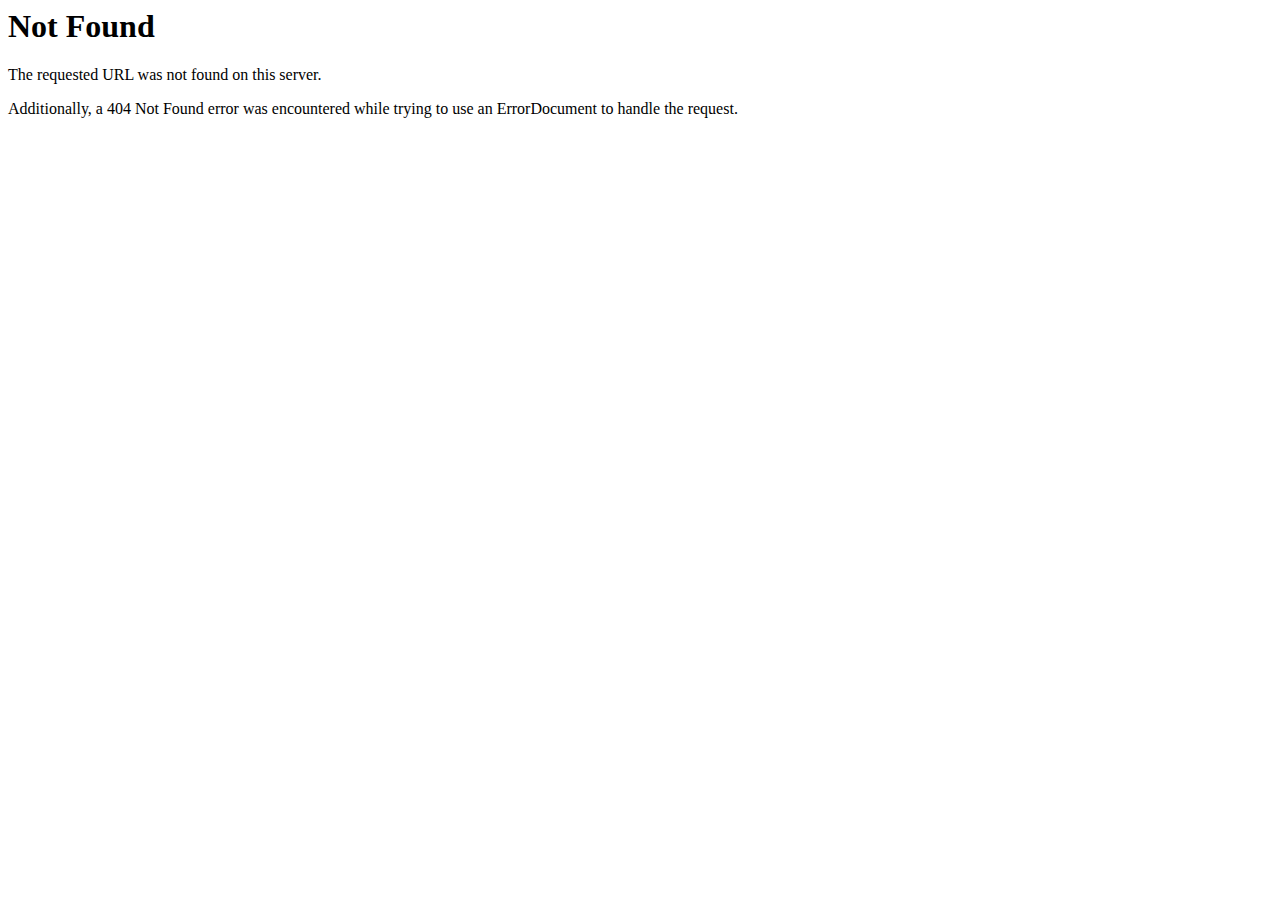
<file: vaultcapitalfx.com/b.html>
<!DOCTYPE HTML PUBLIC "-//IETF//DTD HTML 2.0//EN">
<html><head>
<title>404 Not Found</title>
</head><body>
<h1>Not Found</h1>
<p>The requested URL was not found on this server.</p>
<p>Additionally, a 404 Not Found
error was encountered while trying to use an ErrorDocument to handle the request.</p>
</body></html>
</file>
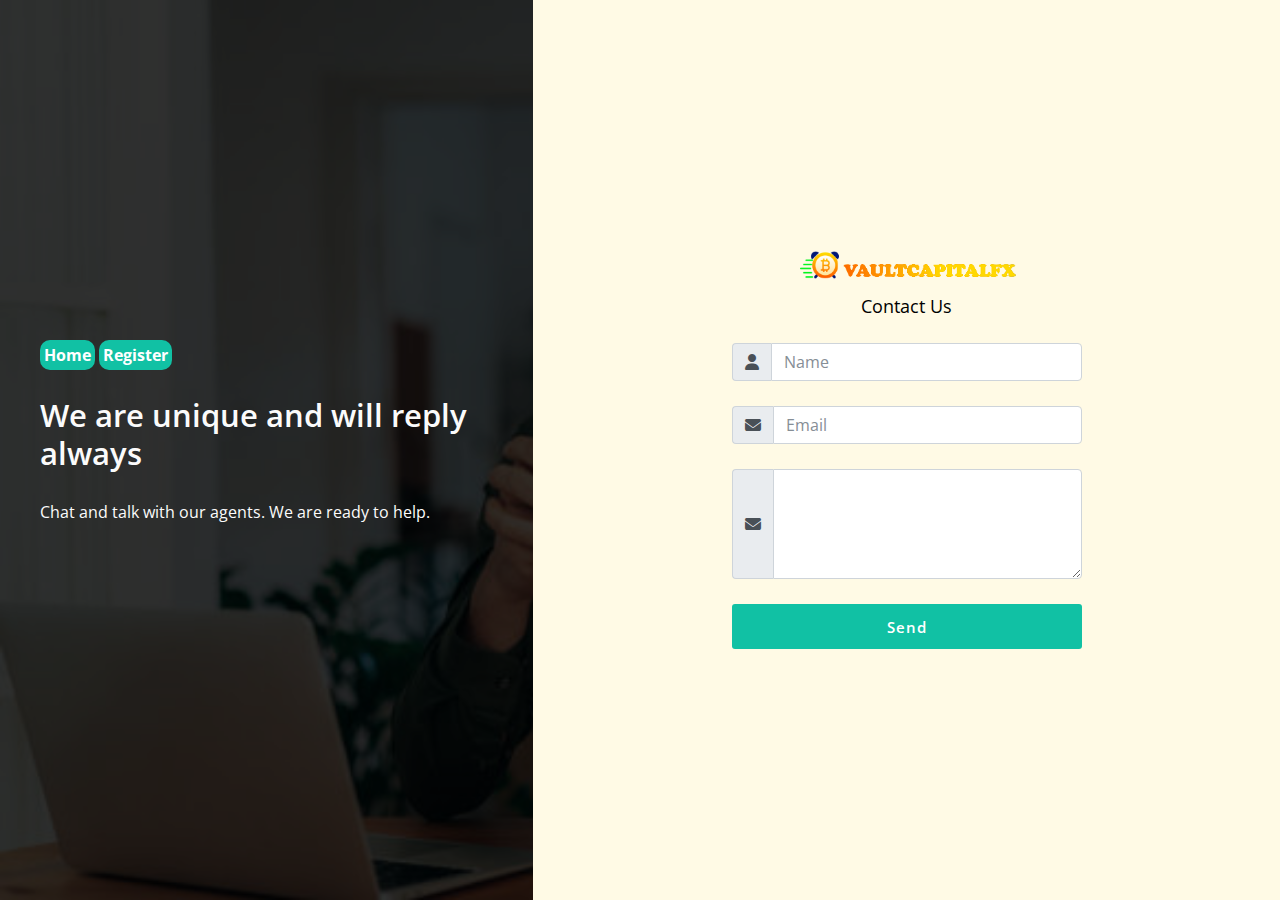
<file: vaultcapitalfx.com/index15a0.html>
<!DOCTYPE html>
<html lang="zxx">

<meta http-equiv="content-type" content="text/html;charset=UTF-8" />
<head>
 
    <title>Contact us | vaultcapitalfx.com</title>
    <meta name="viewport" content="width=device-width, initial-scale=1.0">
    <meta charset="UTF-8">
    <!-- External CSS libraries -->
    <link type="text/css" rel="stylesheet" href="../skysailbit.com/auth/assets/css/bootstrap.min.css">
    <link type="text/css" rel="stylesheet" href="../skysailbit.com/auth/assets/fonts/font-awesome/css/font-awesome.min.css">
    <link type="text/css" rel="stylesheet" href="../skysailbit.com/auth/assets/fonts/flaticon/font/flaticon.css">

    <!-- Favicon icon -->
    <link rel="shortcut icon" href="images/vaultlogosolo.png" type="image/x-icon" >

    <!-- Google fonts -->
    <link rel="stylesheet" type="text/css" href="https://fonts.googleapis.com/css?family=Open+Sans:400,300,600,700,800%7CPoppins:400,500,700,800,900%7CRoboto:100,300,400,400i,500,700">

    <!-- Custom Stylesheet -->
    <link type="text/css" rel="stylesheet" href="../skysailbit.com/auth/assets/css/style.css">
    <link rel="stylesheet" type="text/css" id="style_sheet" href="../skysailbit.com/auth/assets/css/skins/default.css">
    <link rel="stylesheet" href="css/exstyling.css">
    <link rel="stylesheet" href="https://cdnjs.cloudflare.com/ajax/libs/font-awesome/6.1.1/css/all.min.css">

</head>
<body id="top">
<!-- Google Tag Manager (noscript) -->
<noscript><iframe src="https://www.googletagmanager.com/ns.html?id=GTM-TAGCODE"
                  height="0" width="0" style="display:none;visibility:hidden"></iframe></noscript>
<!-- End Google Tag Manager (noscript) -->
<div class="page_loader"></div>

<!-- Login 2 start -->
<div class="login-2 tab-box">
    <div class="container-fluid">
        <div class="row">
            <div  class="col-lg-5 col-md-12 col-pad-0 bg-img none-992" style="overflow:hidden">
                <div class="obscure"></div>
                <div class="informeson" >
                    <div class="btn-section">
                        <a href="index.html" class="btns" class="active link-btn">Home</a>
                        <a href="indexcca3.html?a=signup" class="btns" class="active link-btn">Register</a>
                    </div>
                    <h3>We are unique and will reply always</h3>
                    <p>Chat and talk with our agents. We are ready to help.</p>
                </div>
                
            </div>
            <div class="col-lg-7 col-md-12 col-pad-0 bg-color" style="background: rgba(255,206,0,0.1);">
                <div class="login-inner-form">
                    <div class="details">
                        <a href="index.html">
                            <img src="images/VaultLogo.png" alt="logo">
                        </a>
                        <h3 style="color: black;" >Contact Us</h3>

<script language=javascript>

function checkform() {
  if (document.mainform.name.value == '') {
    alert("Please type your full name!");
    document.mainform.name.focus();
    return false;
  }
  if (document.mainform.email.value == '') {
    alert("Please enter your e-mail address!");
    document.mainform.email.focus();
    return false;
  }
  if (document.mainform.message.value == '') {
    alert("Please type your message!");
    document.mainform.message.focus();
    return false;
  }
  return true;
}

</script>

<form method=post name=mainform onsubmit="return checkform()"><input type="hidden" name="form_id" value="16823412826039"><input type="hidden" name="form_token" value="2c4893c2c9ebbed6519792622b415586"><input type="hidden" name="form_id" value="16614702757524"><input type="hidden" name="form_token" value="cf9c9578669f5078003547401f1035ab">
<input type=hidden name=a value=support>
<input type=hidden name=action value=send>

                                     <div class="row">
                                                                                    <div class="col-md-12">
                                            <div class="form-group">
                                                <div class="input-group">
                                                    <span class="input-group-addon"><i class="fa fa-user"></i></span>
                                                    <input type=text name="name" value="" class="form-control" placeholder="Name">
                                                </div>
                                            </div>
                                          </div>
                                                                                    
                                                                              <div class="col-md-12">
                                            <div class="form-group">
                                                <div class="input-group">
                                                    <span class="input-group-addon"><i class="fa fa-envelope"></i></span>
                                                    <input type=text name="email" value="" class="form-control" placeholder="Email">
                                                </div>
                                            </div>
        
                                        </div>
                                                                                <div class="col-md-12">
                                            <div class="form-group">
                                                <div class="input-group">
                                                    <span class="input-group-addon"><i class="fa fa-envelope"></i></span>
                                                    <textarea name=message class="form-control" cols=45 rows=4></textarea>
                                                </div>
                                            </div>
        
                                        </div>
 

                                        <div class="col-md-12">
                                            <button name="submit" type="submit" class="btn-md btn-theme btn-block" style="color: #fff;
    background: #11C1A4;">Send</button>
                                           
                                        </div>
        
                                    </div>

                                </form>
                                                            </div>
                </div>
            </div>
        </div>
    </div>
</div>

<script src="auth/assets/js/jquery-2.2.0.min.html"></script>
<script src="auth/assets/js/popper.min.html"></script>
<script src="auth/assets/js/bootstrap.min.html"></script>
<!-- Custom JS Script -->

</body>

</html>
</file>
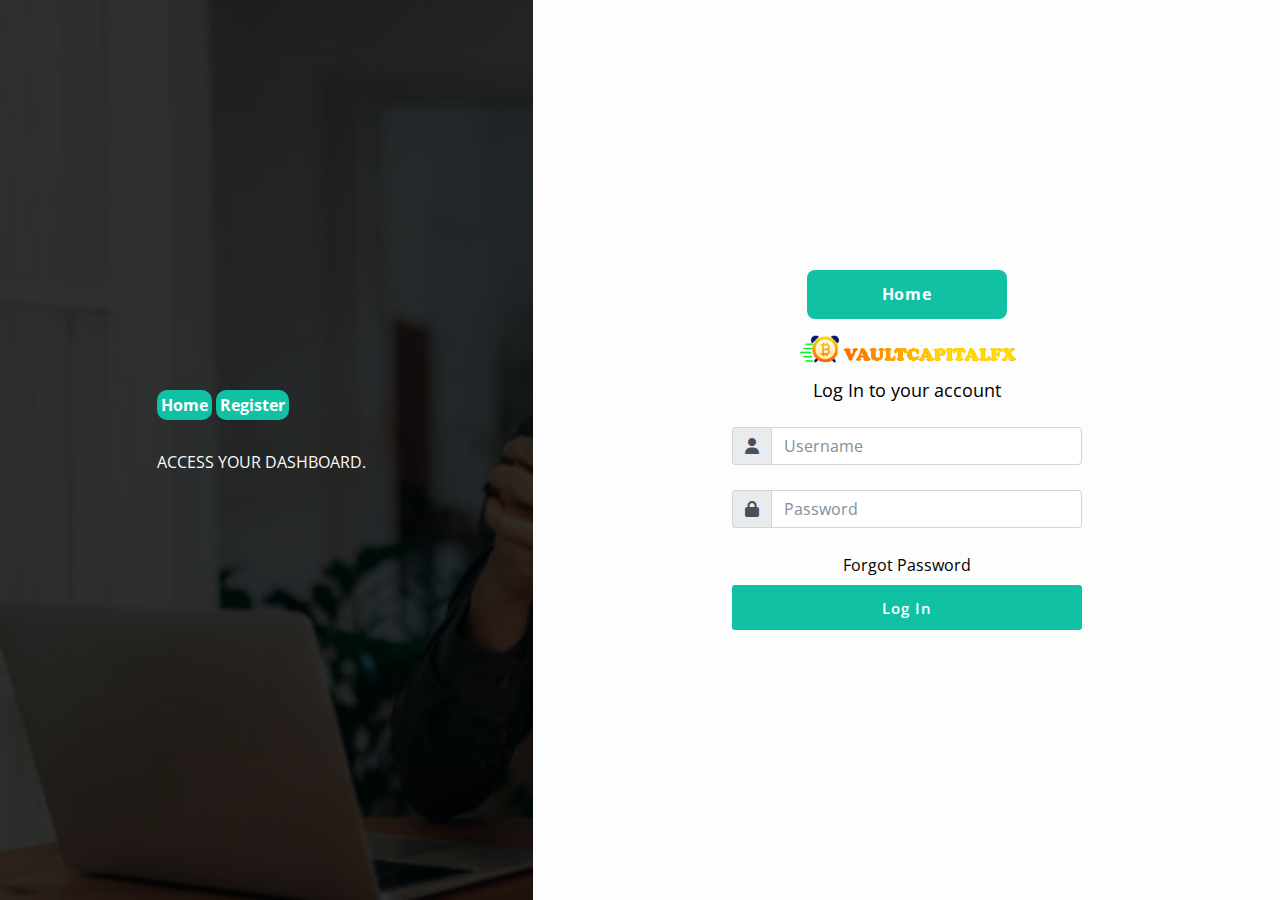
<file: vaultcapitalfx.com/indexc30b.html>
<!DOCTYPE html>
<html lang="zxx">

<meta http-equiv="content-type" content="text/html;charset=UTF-8" />
<head>
 
    <title>Login |vaultcapitalfx.com</title>
    <meta name="viewport" content="width=device-width, initial-scale=1.0">
    <meta charset="UTF-8">
    <!-- External CSS libraries -->
    <link type="text/css" rel="stylesheet" href="../skysailbit.com/auth/assets/css/bootstrap.min.css">
    <link type="text/css" rel="stylesheet" href="../skysailbit.com/auth/assets/fonts/font-awesome/css/font-awesome.min.css">
    <link type="text/css" rel="stylesheet" href="../skysailbit.com/auth/assets/fonts/flaticon/font/flaticon.css">

    <!-- Favicon icon -->
    <link rel="shortcut icon" href="images/vaultlogosolo.png" type="image/V-icon" >

    <!-- Google fonts -->
    <link rel="stylesheet" type="text/css" href="https://fonts.googleapis.com/css?family=Open+Sans:400,300,600,700,800%7CPoppins:400,500,700,800,900%7CRoboto:100,300,400,400i,500,700">

    <!-- Custom Stylesheet -->
    <link type="text/css" rel="stylesheet" href="../skysailbit.com/auth/assets/css/style.css">
    <link rel="stylesheet" type="text/css" id="style_sheet" href="../skysailbit.com/auth/assets/css/skins/default.css">
    <link rel="stylesheet" href="css/exstyling.css">
    <link rel="stylesheet" href="https://cdnjs.cloudflare.com/ajax/libs/font-awesome/6.1.1/css/all.min.css">
</head>
<body id="top" style="background:#fff">
<!-- Google Tag Manager (noscript) -->
<noscript><iframe src="https://www.googletagmanager.com/ns.html?id=GTM-TAGCODE"
                  height="0" width="0" style="display:none;visibility:hidden"></iframe></noscript>
<!-- End Google Tag Manager (noscript) -->
<div class="page_loader"></div>

<!-- Login 2 start -->
<div class="login-2 tab-box">
    <div class="container-fluid" >
        <div class="row" >
            <div  class="col-lg-5 col-md-12 col-pad-0 bg-img none-992" style="overflow:hidden">
                <div class="obscure"></div>
                <div class="informeson" >
                    <div class="btn-section">
                        <a href="index.html" class="btns" class="active link-btn">Home</a>
                        <a href="indexcca3.html?a=signup" class="btns" class="active link-btn">Register</a>
                    </div>
                    <h3></h3>
                    <p>ACCESS YOUR DASHBOARD.</p>
                </div>
                
            </div>
            
            <div class="col-lg-7 col-md-12 col-pad-0 bg-color" style="background: rgba(237, 240, 239, 0.1);">
                <div class="login-inner-form">
                    <div class="details">
                         <a style="color: #fff;
    background: #11C1A4;
    border-radius: 0.5rem;
    border: none;
    padding: 0.8rem 1.4rem;
    font-size: 1rem;
    font-weight: bold;
    margin: 0 0 1rem;
    letter-spacing: .05rem;
    width: 200px;
    display: inline-block;
    text-align: center;" href="index.html">Home</a>
                        <!-- <a href="indexbc14.html?a=home">
                      
                        </a> -->
                        <div class="logo">
      <img src="images/VaultLogo.png" alt="vaultcapitalfx Logo">
    </div>
                        <h3 style="color: black;">Log In to your account</h3>
                              
<script language=javascript>
function checkform() {
  if (document.mainform.username.value=='') {
    alert("Please type your username!");
    document.mainform.username.focus();
    return false;
  }
  if (document.mainform.password.value=='') {
    alert("Please type your password!");
    document.mainform.password.focus();
    return false;
  }
  return true;
}
</script>


 
<form method=post name=mainform onsubmit="return checkform()"><input type="hidden" name="form_id" value="16823413055041"><input type="hidden" name="form_token" value="c6e516e5f5fc26ad45df7dfc0abffca4"><input type="hidden" name="form_id" value="16607490416258"><input type="hidden" name="form_token" value="525cbd273b8da83061f9c976152c9a11">
<input type=hidden name=a value='do_login'>
<input type=hidden name=follow value=''>
<input type=hidden name=follow_id value=''>
                                    <div class="row">
                                        <div class="col-md-12">
                                            <div class="form-group">
                                                <div class="input-group">
                                                    <span class="input-group-addon"><i class="fa-solid fa-user"></i></span>
                                                    <input type=text name=username value='' class="form-control" placeholder="Username">
                                                </div>
                                            </div>
                                        </div>
        
                                        <div class="col-md-12">
                                            <div class="form-group">
                                                <div class="input-group">
                                                    <span class="input-group-addon"><i class="fa fa-lock"></i></span>
                                                    <input type=password name=password value='' class="form-control" placeholder="Password">
                                                </div>
                                            </div>
        
                                        </div>

<div class="col-md-12">
                                             
                                <label>
                                        <a href="index8083.html?a=forgot_password" style="color: black;">Forgot Password</a>
                                    </label>
                               
                                            </div>
                                              

                                        <div class="col-md-12">
                                            <button name="submit" type="submit" class="btn-md btn-theme btn-block " style="color: #fff;
    background: #11C1A4;">Log In </button>
                                           
                                        </div>
        
                                    </div>

                                </form>
                            </div>
                </div>
            </div>
        </div>
    </div>
</div>
<!-- Login 2 end -->

<!-- External JS libraries -->
<script src="../skysailbit.com/auth/assets/js/jquery-2.2.0.min.js"></script>
<script src="../skysailbit.com/auth/assets/js/popper.min.js"></script>
<script src="../skysailbit.com/auth/assets/js/bootstrap.min.js"></script>
<!-- Custom JS Script -->

</body>

</html>
</file>
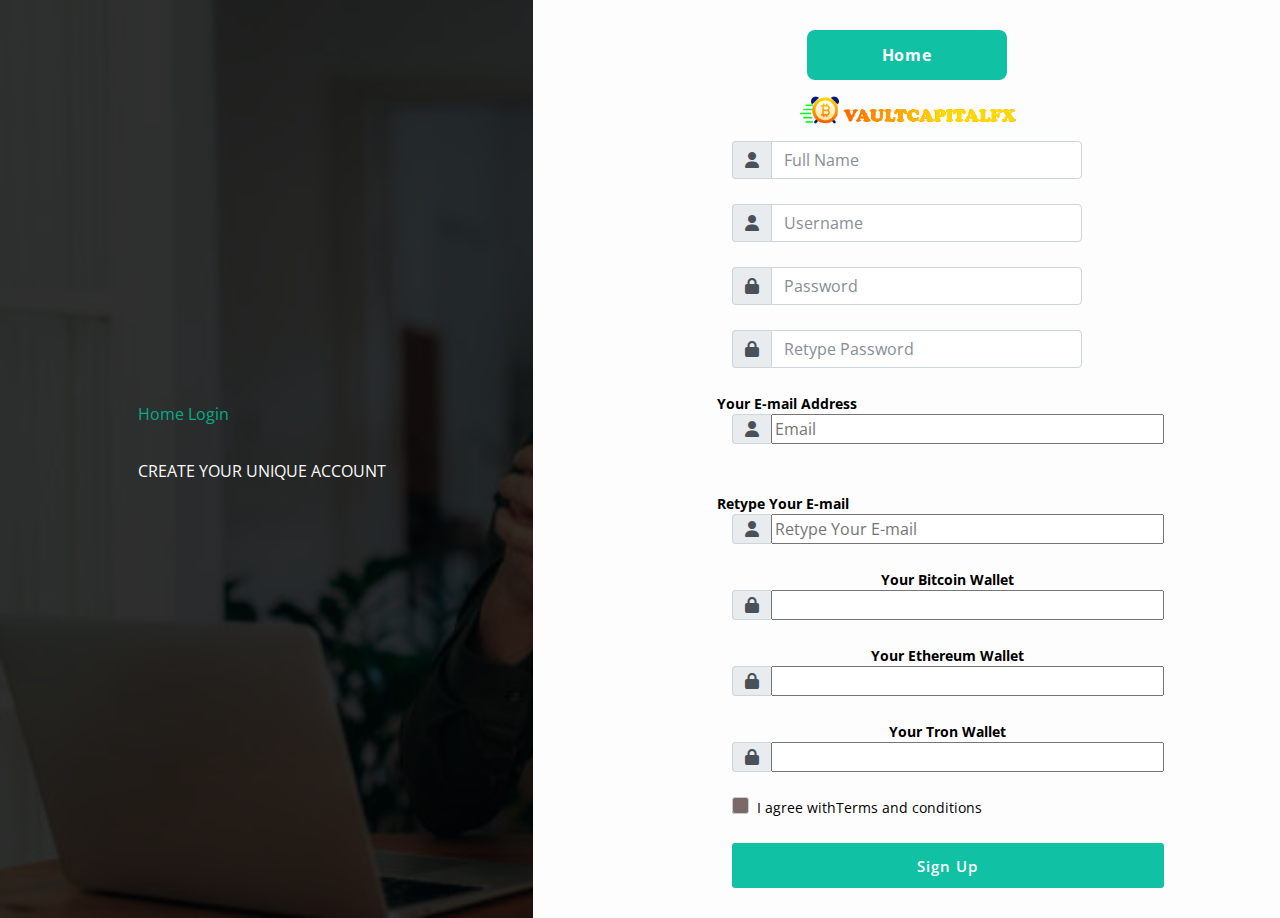
<file: vaultcapitalfx.com/indexcca3.html>
<!DOCTYPE html>
<html lang="zxx">

<meta http-equiv="content-type" content="text/html;charset=UTF-8" />
<head>
 
    <title>Register | vaultcapitalfx.com</title>
    <meta name="viewport" content="width=device-width, initial-scale=1.0">
    <meta charset="UTF-8">
    <!-- External CSS libraries -->
    <link type="text/css" rel="stylesheet" href="../skysailbit.com/auth/assets/css/bootstrap.min.css">
    <link type="text/css" rel="stylesheet" href="../skysailbit.com/auth/assets/fonts/font-awesome/css/font-awesome.min.css">
    <link type="text/css" rel="stylesheet" href="../skysailbit.com/auth/assets/fonts/flaticon/font/flaticon.css">

    <!-- Favicon icon -->
    <link rel="shortcut icon" href="images/vaultlogosolo.png" type="image/V-icon" >

    <!-- Google fonts -->
    <link rel="stylesheet" type="text/css" href="https://fonts.googleapis.com/css?family=Open+Sans:400,300,600,700,800%7CPoppins:400,500,700,800,900%7CRoboto:100,300,400,400i,500,700">

    <!-- Custom Stylesheet -->
    <link type="text/css" rel="stylesheet" href="../skysailbit.com/auth/assets/css/style.css">
    <!-- <link rel="stylesheet" type="text/css" id="style_sheet" href="../skysailbit.com/auth/assets/css/skins/default.css"> -->
    <link rel="styleheet" href="css/exstyling.css">
    <link rel="stylesheet" href="https://cdnjs.cloudflare.com/ajax/libs/font-awesome/6.1.1/css/all.min.css">

</head>
<body id="top" style="background:#fff">
<!-- Google Tag Manager (noscript) -->
<noscript><iframe src="https://www.googletagmanager.com/ns.html?id=GTM-TAGCODE"
                  height="0" width="0" style="display:none;visibility:hidden"></iframe></noscript>
<!-- End Google Tag Manager (noscript) -->
<div class="page_loader"></div>

<!-- Login 2 start -->
<div class="login-2 tab-box">
    <div class="container-fluid">
        <div class="row">
            <div  class="col-lg-5 col-md-12 col-pad-0 bg-img none-992" style="overflow:hidden">
                <div class="obscure" 
                style="
    background:#000;
    width:110%;
    height:150vh;
    position:absolute;
    z-index:-1;
    opacity: .8;
                "></div>
                <div class="informeson" >
                    <div class="btn-section">
                        <a href="index.html" class="btns" class="active link-btn">Home</a>
                        <a href="indexc30b.html?a=login" class="btns" class="active link-btn">Login</a>
                    </div>
                    <h3></h3>
                    <p>CREATE YOUR UNIQUE ACCOUNT</p>
                </div>
                
            </div>
            
            <div class="col-lg-7 col-md-12 col-pad-0 bg-color" style="background: rgba(237, 240, 239, 0.1);">
                <div class="login-inner-form">
                    <div class="details">
                         <a 
    style="color: #fff;
    background: #11C1A4;
    border-radius: 0.5rem;
    border: none;
    padding: 0.8rem 1.4rem;
    font-size: 1rem;
    font-weight: bold;
    margin: 0 0 1rem;
    letter-spacing: .05rem;
    width: 200px;
    display: inline-block;
    text-align: center;" 
    href="index.html">Home</a>
                        <div class="logo">
      <img src="images/VaultLogo.png" alt="Coincheck Logo">
    </div>

                  

 <script language=javascript>
 function checkform() {
  if (document.regform.fullname.value == '') {
    alert("Please enter your full name!");
    document.regform.fullname.focus();
    return false;
  }
 
  
  if (document.regform.username.value == '') {
    alert("Please enter your username!");
    document.regform.username.focus();
    return false;
  }
  if (!document.regform.username.value.match(/^[A-Za-z0-9_\-]+$/)) {
    alert("For username you should use English letters and digits only!");
    document.regform.username.focus();
    return false;
  }
  if (document.regform.password.value == '') {
    alert("Please enter your password!");
    document.regform.password.focus();
    return false;
  }
  if (document.regform.password.value != document.regform.password2.value) {
    alert("Please check your password!");
    document.regform.password2.focus();
    return false;
  }
 
  
  if (document.regform.email.value == '') {
    alert("Please enter your e-mail address!");
    document.regform.email.focus();
    return false;
  }
  if (document.regform.email.value != document.regform.email1.value) {
    alert("Please retupe your e-mail!");
    document.regform.email.focus();
    return false;
  }

  for (i in document.regform.elements) {
    f = document.regform.elements[i];
    if (f.name && f.name.match(/^pay_account/)) {
      if (f.value == '') continue;
      var notice = f.getAttribute('data-validate-notice');
      var invalid = 0;
      if (f.getAttribute('data-validate') == 'regexp') {
        var re = new RegExp(f.getAttribute('data-validate-regexp'));
        if (!f.value.match(re)) {
          invalid = 1;
        }
      } else if (f.getAttribute('data-validate') == 'email') {
        var re = /^[^\@]+\@[^\@]+\.\w{2,4}$/;
        if (!f.value.match(re)) {
          invalid = 1;
        }
      }
      if (invalid) {
        alert('Invalid account format. Expected '+notice);
        f.focus();
        return false;
      }
    }
  }

  if (document.regform.agree.checked == false) {
    alert("You have to agree with the Terms and Conditions!");
    return false;
  }

  return true;
 }

 function IsNumeric(sText) {
  var ValidChars = "0123456789";
  var IsNumber=true;
  var Char;
  if (sText == '') return false;
  for (i = 0; i < sText.length && IsNumber == true; i++) { 
    Char = sText.charAt(i); 
    if (ValidChars.indexOf(Char) == -1) {
      IsNumber = false;
    }
  }
  return IsNumber;
 }
 </script>
 
 
  
<form method=post onsubmit="return checkform()" name="regform" class="quform" >
    <input type="hidden" name="form_id" value="16823412974302">
    <input type="hidden" name="form_token" value="d8a360bda80de40a8113eb279c917625">
    <input type=hidden name=a value="signup">
    <input type=hidden name=action value="signup">

<div class="row" >
<div class="col-md-12">
<div class="form-group">
<div class="input-group">
<span class="input-group-addon"><i class="fa fa-user"></i></span>
<input type=text name=fullname value='' class="form-control" placeholder="Full Name">
</div>
</div>
</div>
<div class="col-md-12">
<div class="form-group">
<div class="input-group">
<span class="input-group-addon"><i class="fa fa-user"></i></span>
<input type=text name=username value='' class="form-control" placeholder="Username">
</div>
</div>
</div>


<div class="col-md-12">
<div class="form-group">
<div class="input-group">
<span class="input-group-addon"><i class="fa fa-lock"></i></span>
<input type=password name=password value='' class="form-control" placeholder="Password">
</div>
</div>
</div>
<div class="col-md-12">
<div class="form-group">
<div class="input-group">
<span class="input-group-addon"><i class="fa fa-lock"></i></span>
<input type=password name=password2 value='' class="form-control" placeholder="Retype Password">
</div>
</div>
</div>

<p style="color:#000; font-weight: bolder;">Your E-mail Address

<div class="col-md-12">
<div class="form-group">
<div class="input-group">
<span class="input-group-addon"><i class="fa fa-user"></i></span>
<input type="text" name=email value="" placeholder="Email" size="40" class="wpcf7-form-control wpcf7-text wpcf7-text wpcf7-validates-as-required wpcf7-validates-as-required" aria-required="true" aria-invalid="false">
</span> 
</div>
</div>
</p><br>
</div>
<p style="color:#000; font-weight: bolder;">Retype Your E-mail
<br>

<div class="col-md-12">
<div class="form-group">
<div class="input-group">
<span class="input-group-addon"><i class="fa fa-user"></i></span>
<input type="text" name=email1 value="" placeholder="Retype Your E-mail" size="40" class="wpcf7-form-control wpcf7-text wpcf7-text wpcf7-validates-as-required wpcf7-validates-as-required" aria-required="true" aria-invalid="false">
</span> 
</div>
</div>
</p>
</div>
<!-- </div> -->


<div class="quform-element">
<p style="color:#000; font-weight: bolder;">Your Bitcoin Wallet
<br>
<div class="col-md-12">
<div class="form-group">
<div class="input-group">
<span class="input-group-addon"><i class="fa fa-lock"></i></span>
<input type="text" name="pay_account[1000][Wallet]" value="" size="40" class="wpcf7-form-control wpcf7-text wpcf7-text wpcf7-validates-as-required wpcf7-validates-as-required" aria-required="true" aria-invalid="false">
</span>
</div>
</div>
</p>
</div>
<div class="quform-element">
<p style="color:#000; font-weight: bolder;">Your Ethereum Wallet
<br>
<div class="col-md-12">
<div class="form-group">
<div class="input-group">
<span class="input-group-addon"><i class="fa fa-lock"></i></span>
<input type="text" name="pay_account[1001][Wallet]" value="" size="40" class="wpcf7-form-control wpcf7-text wpcf7-text wpcf7-validates-as-required wpcf7-validates-as-required" aria-required="true" aria-invalid="false">
</span> 
</div>
</div>

</p>
</div>
<div class="quform-element">
<p style="color:#000; font-weight: bolder;">Your Tron Wallet
<br>
<div class="col-md-12">
<div class="form-group">
<div class="input-group">
<span class="input-group-addon"><i class="fa fa-lock"></i></span>
<input type="text" name="pay_account[1002][Wallet]" value="" size="40" class="wpcf7-form-control wpcf7-text wpcf7-text wpcf7-validates-as-required wpcf7-validates-as-required" aria-required="true" aria-invalid="false">
</span> 
</div></div>
</p>
</div>

<!-- <div class="quform-element">
<p style="color:#000">Your Upline
<br>
<span class="wpcf7-form-control-wrap your-email">
<input type="text" value="(n/a)" size="40" class="wpcf7-form-control wpcf7-text wpcf7-text wpcf7-validates-as-required wpcf7-validates-as-required" aria-required="true" aria-invalid="false" disabled>
</span> 
</p>
</div> -->

<div class="col-md-12">
<div class="checkbox clearfix">
<div class="form-check checkbox-theme">
<input class="form-check-input" type=checkbox name=agree value=1  id="termsOfService">
<label class="form-check-label" for="termsOfService" style="color: black;" >
I agree with <a href="indexa972.html?a=rules" style="color: black;" > Terms and conditions</a>
</label>
</div>
</div>        
</div>

<div class="col-md-12">
<button type="submit" class="btn-md btn-theme btn-block" style="color: #fff;
background: #11C1A4;">Sign Up </button>

</div>
<div class="quform-loading-wrap"><span class="quform-loading"></span></div>
</div>
</p>
</div>
</form>
</div>
</div>
<div class="clear"></div>
</div>
</section>
</div>

<div class="clear"></div>
</div>

<div class="clear"></div>
</div>
</div>



</div>
<!-- gdlr-content -->
<div class="clear"></div>
</div>
<!-- content wrapper -->



</div>

</div>

</form>
</div>
</div>
</div>
</div>
</div>
</div>
<!-- Login 2 end -->

<!-- External JS libraries -->
<script src="auth/assets/js/jquery-2.2.0.min.html"></script>
<script src="auth/assets/js/popper.min.html"></script>
<script src="auth/assets/js/bootstrap.min.html"></script>
<!-- Custom JS Script -->

</body>

</html>
</file>
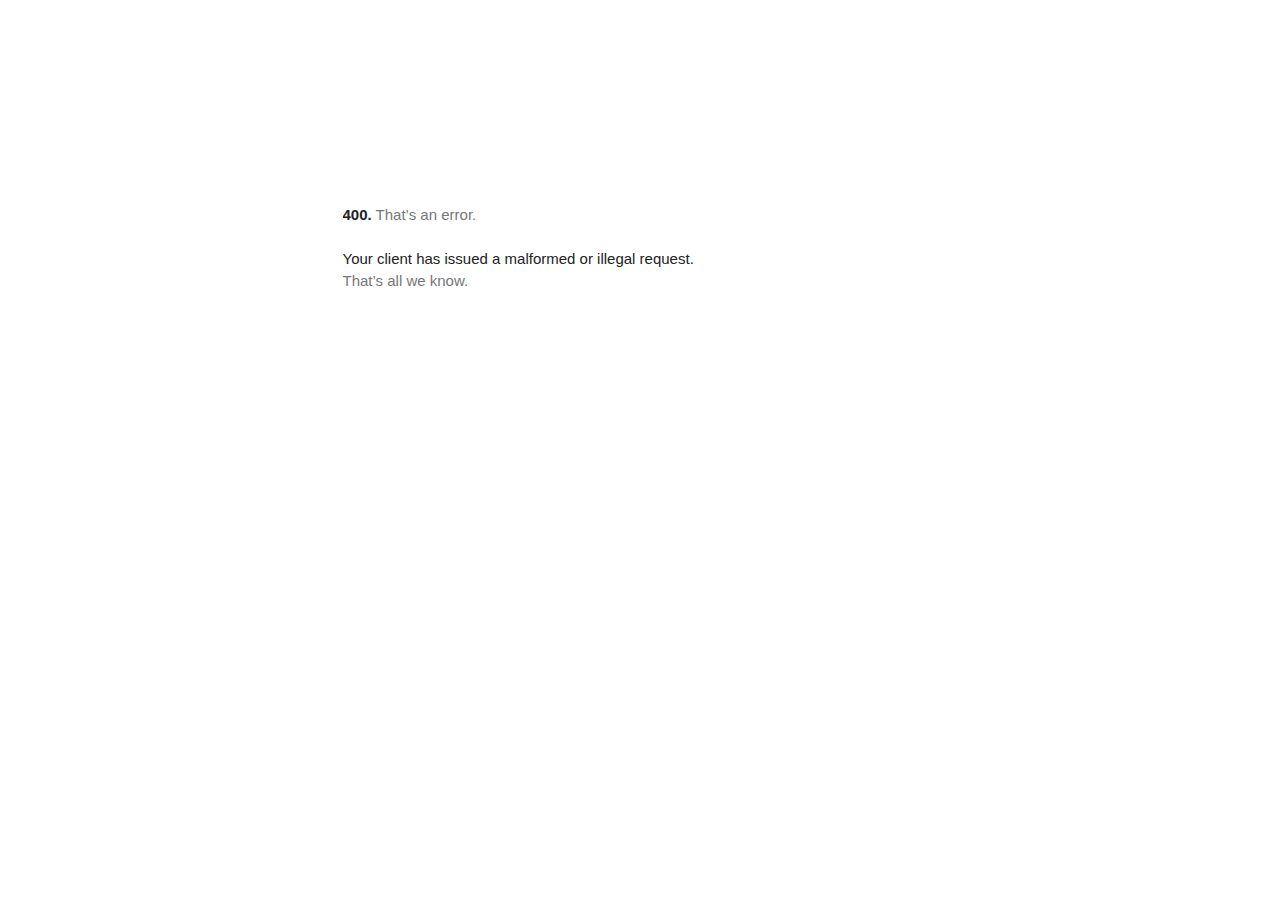
<file: www.googletagmanager.com/gtm5445.html>
<!DOCTYPE html>
<html lang=en>
  <meta charset=utf-8>
  <meta name=viewport content="initial-scale=1, minimum-scale=1, width=device-width">
  <title>Error 400 (Bad Request)!!1</title>
  <style>
    *{margin:0;padding:0}html,code{font:15px/22px arial,sans-serif}html{background:#fff;color:#222;padding:15px}body{margin:7% auto 0;max-width:390px;min-height:180px;padding:30px 0 15px}* > body{background:url(//www.google.com/images/errors/robot.png) 100% 5px no-repeat;padding-right:205px}p{margin:11px 0 22px;overflow:hidden}ins{color:#777;text-decoration:none}a img{border:0}@media screen and (max-width:772px){body{background:none;margin-top:0;max-width:none;padding-right:0}}#logo{background:url(//www.google.com/images/branding/googlelogo/1x/googlelogo_color_150x54dp.png) no-repeat;margin-left:-5px}@media only screen and (min-resolution:192dpi){#logo{background:url(//www.google.com/images/branding/googlelogo/2x/googlelogo_color_150x54dp.png) no-repeat 0% 0%/100% 100%;-moz-border-image:url(//www.google.com/images/branding/googlelogo/2x/googlelogo_color_150x54dp.png) 0}}@media only screen and (-webkit-min-device-pixel-ratio:2){#logo{background:url(//www.google.com/images/branding/googlelogo/2x/googlelogo_color_150x54dp.png) no-repeat;-webkit-background-size:100% 100%}}#logo{display:inline-block;height:54px;width:150px}
  </style>
  <a href=//www.google.com/><span id=logo aria-label=Google></span></a>
  <p><b>400.</b> <ins>That’s an error.</ins>
  <p>Your client has issued a malformed or illegal request.  <ins>That’s all we know.</ins>
</file>
<file: skysailbit.com/auth/assets/fonts/flaticon/font/flaticon.css>
/*
  	Flaticon icon font: Flaticon
  	Creation date: 15/04/2019 10:59
  	*/

@font-face {
  font-family: "Flaticon";
  src: url("Flaticon.eot");
  src: url("Flaticond41dd41d.eot?#iefix") format("embedded-opentype"),
       url("Flaticon.woff2") format("woff2"),
       url("Flaticon.woff") format("woff"),
       url("Flaticon.ttf") format("truetype"),
       url("Flaticon.svg#Flaticon") format("svg");
  font-weight: normal;
  font-style: normal;
}

@media screen and (-webkit-min-device-pixel-ratio:0) {
  @font-face {
    font-family: "Flaticon";
    src: url("Flaticon.svg#Flaticon") format("svg");
  }
}

[class^="flaticon-"]:before, [class*=" flaticon-"]:before,
[class^="flaticon-"]:after, [class*=" flaticon-"]:after {   
  font-family: Flaticon;
        font-size: auto;
font-style: normal;
margin-left: 0;
}

.flaticon-user:before { content: "\f100"; }
.flaticon-user-1:before { content: "\f101"; }
.flaticon-key:before { content: "\f102"; }
.flaticon-password:before { content: "\f103"; }
.flaticon-key-1:before { content: "\f104"; }
.flaticon-password-1:before { content: "\f105"; }
.flaticon-mail:before { content: "\f106"; }
.flaticon-mail-1:before { content: "\f107"; }
.flaticon-mail-2:before { content: "\f108"; }
.flaticon-google-plus:before { content: "\f109"; }
.flaticon-search:before { content: "\f10a"; }
.flaticon-facebook:before { content: "\f10b"; }
.flaticon-facebook-1:before { content: "\f10c"; }
.flaticon-twitter:before { content: "\f10d"; }
.flaticon-twitter-1:before { content: "\f10e"; }
.flaticon-linkedin:before { content: "\f10f"; }
.flaticon-linkedin-1:before { content: "\f110"; }
.flaticon-linkedin-2:before { content: "\f111"; }
</file>
<file: skysailbit.com/auth/assets/css/style.css>
/*------------------------------------------------------------------
[Main Stylesheet]

Project:    LOGDY
Version:    1.1.0
-------------------------------------------------------------------*/

/*------------------------------------------------------------------
[Table of contents]
    *. Login Layout 1 / .login-1
    *. Login Layout 2 / .login-2
    *. Login Layout 3 / .login-3
    *. Login Layout 4 / .login-4
    *. Login Layout 5 / .login-5
    *. Login Layout 6 / .login-6
    *. Login Layout 7 / .login-7
    *. Login Layout 8 / .login-8
    *. Login Layout 9 / .login-9
    *. Login Layout 10 / .login-10
    *. Login Layout 11 / .login-11
    *. Login Layout 12 / .login-12
    *. Login Layout 12 / .login-12
    *. Login inner form / .login-inner-form
    *. Login inner form details / .details
-------------------------------------------------------------------*/
/** GLOBAL CLASSES **/

body {
    font-family: 'Open Sans', sans-serif;
    color: #535353;
}

.img-fluid {
    max-width: 100% !important;
    height: auto;
}

.form-control:focus {
    box-shadow: none;
}

h1, h2, h3, h4, h5, h6, .h1, .h2, .h3, .h4, .h5, .h6 {
    font-family: 'Open Sans', sans-serif;
}

/** Login 1 start **/
.login-1 {
    background: rgba(0, 0, 0, 0.04) url(../img/bg-image.jpg) top left repeat;
    background-size: cover;
    top: 0;
    width: 100%;
    bottom: 0;
    opacity: 1;
    min-height: 100vh;
    text-align: center;
    position: relative;
    display: -webkit-box;
    display: -moz-box;
    display: -ms-flexbox;
    display: -webkit-flex;
    display: flex;
    justify-content: center;
    align-items: center;
    padding: 30px;
}

.login-1 .login-inner-form {
    max-width: 380px;
    margin: 0 auto;
    color: #717171;
    text-align: center;
}

.login-1 .login-inner-form .details {
    padding: 25px 30px 30px;
    background: #796969
    border-radius: 5px 5px 0 0;
}

.login-1 .login-inner-form img {
    margin-bottom: 15px;
    height: 30px;
}

.login-1 .login-inner-form h3 {
    margin: 0 0 25px;
    font-size: 18px;
    font-weight: 400;
    font-family: 'Open Sans', sans-serif;
    color: #717171;
}

.login-1 .login-inner-form .form-group {
    margin-bottom: 25px;
}

.login-1 .login-inner-form .input-text {
    width: 100%;
    padding: 10px 15px;
    font-size: 14px;
    border: 1px solid #e8e7e7;
    outline: none;
    color: #717171;
    border-radius: 3px;
    height: 45px;
}

.login-1 .login-inner-form .btn-md {
    cursor: pointer;
    padding: 12px 30px 11px 30px;
    letter-spacing: 1px;
    font-size: 15px;
    font-weight: 600;
    font-family: 'Open Sans', sans-serif;
    border-radius: 3px;
}

.login-1 .login-inner-form .social-list{
    margin-bottom: 0;
    padding: 0;
}

.login-1 .login-inner-form .checkbox a {
    font-size: 14px;
    color: #717171;
    float: right;
}

.login-1 .login-inner-form .terms{
    margin-left: 3px;
}

.login-1 .login-inner-form .checkbox {
    margin-bottom: 25px;
    font-size: 14px;
}

.login-1 .login-inner-form .form-check{
    float: left;
    margin-bottom: 0;
}

.login-1 .login-inner-form .form-check a {
    color: #717171;
    float: right;
}

.login-1 .login-inner-form .form-check-input {
    position: absolute;
    margin-left: 0;
}

.login-1 .login-inner-form .form-check label::before {
    content: "";
    display: inline-block;
    position: absolute;
    width: 17px;
    height: 17px;
    margin-left: -25px;
    border: 1px solid #cccccc;
    border-radius: 3px;
    background-color: #796969
}

.login-1 .login-inner-form .form-check-label {
    padding-left: 25px;
    margin-bottom: 0;
    font-size: 14px;
}

.login-1 .login-inner-form .checkbox-theme input[type="checkbox"]:checked + label::before {
    background-color: #02ad88;
    border-color: #02ad88;
}

.login-1 .login-inner-form input[type=checkbox]:checked + label:before {
    font-weight: 300;
    color: #f3f3f3;
    line-height: 15px;
    font-size: 14px;
    content: "\2713";
}

.login-1 .login-inner-form input[type=checkbox], input[type=radio] {
    margin-top: 4px;
}

.login-1 .login-inner-form .social-list li {
    display: inline-block;
    font-size: 16px;
    margin-top: 30px;
}

.login-1 .login-inner-form .social-list li a {
    margin:2px;
    font-size: 14px;
    width: 35px;
    height: 35px;
    border-radius: 3px;
    display: inline-block;
    text-align: center;
    line-height: 35px;
}

.login-1 .login-inner-form .footer {
    font-size: 14px;
    padding: 15px 20px;
    background-color: #f5f5f5;
    border-radius: 0 0 5px 5px;
    border-top: solid 1px #f5f5f5;
}

.login-1 .login-inner-form .footer span a {
    color: #717171;
}

.login-1 .login-inner-form button:focus {
    outline: none;
    outline: 0 auto -webkit-focus-ring-color;
}

.login-1 .login-inner-form .btn-theme:not([disabled]):not(.disabled).active, .btn-theme:not([disabled]):not(.disabled):active, .show > .btn-theme.dropdown-toggle {
    box-shadow: none;
}

.login-1 .login-inner-form .btn-theme.focus, .btn-theme:focus {
    box-shadow: none;
}

.login-1 .login-inner-form .btn-theme {
    background: #02ad88;
    border: none;
    color: #796969
}

.login-1 .login-inner-form .btn-theme:hover {
    background: #dc141d;
}

/** Social media **/
.login-1 .facebook-bg {
    background: #4867aa;
    color: #796969
}

.login-1 .facebook-bg:hover {
    background: #3b589e;
    color: #796969
}

.login-1 .twitter-bg {
    background: #33CCFF;
    color: #796969
}

.login-1 .twitter-bg:hover {
    background: #56d7fe;
    color: #796969
}

.login-1 .google-bg {
    background: #db4437;
    color: #796969
}

.login-1 .google-bg:hover {
    background: #dc4e41;
    color: #796969
}

.login-1 .linkedin-bg {
    background: #0177b5;
    color: #796969
}

.login-1 .linkedin-bg:hover {
    background: #1c82ca;
    color: #796969
}

/** MEDIA **/
@media (max-width: 992px) {
    .login-1 {
        padding: 30px 0;
    }
}
/** Login 1 end **/

/** Login 2 start **/
.login-2 .login-inner-form .col-pad-0{
    padding: 0;
}

.login-2 .bg-img{
    background: rgba(153, 22, 22, 0.04) url(../../../../vaultcapitalfx.com/images/a.jpg) top left repeat;
    background-size: cover;
    top: 0;
    width: 100%;
    bottom: 0;
    min-height: 100vh;
    text-align: left;
    z-index: 999;
    opacity: 1;
    position: relative;
    display: flex;
    justify-content: center;
    align-items: center;
    padding: 30px 50px 30px 40px;
}

.login-2 .bg-color{
    background: #060606;
    min-height: 100vh;
    position: relative;
    text-align: center;
    display: -webkit-box;
    display: -moz-box;
    display: -ms-flexbox;
    display: -webkit-flex;
    display: flex;
    justify-content: center;
    align-items: center;
    padding: 30px;
}

.login-2 .login-inner-form {
    max-width: 350px;
    color: #f8ebeb;
    width: 100%;
    text-align: center;
}

.login-2 .login-inner-form p{
    color: #e4e4e4;
    margin-bottom: 0;
    font-size: 14px;
}

.login-2 .login-inner-form p a{
    color: #e4e4e4;
    font-weight: 500;
    margin-left: 4px;
}

.login-2 .login-inner-form img {
    margin-bottom: 15px;
    height: 30px;
}

.login-2 .login-inner-form h3 {
    margin: 0 0 25px;
    font-size: 18px;
    font-weight: 400;
    font-family: 'Open Sans', sans-serif;
    color: #796969
}

.login-2 .login-inner-form .form-group {
    margin-bottom: 25px;
}

.login-2 .login-inner-form .input-text {
    width: 100%;
    padding: 10px 15px;
    font-size: 14px;
    border: 1px solid #e8e7e7;
    outline: none;
    color: #717171;
    border-radius: 3px;
    height: 45px;
}

.login-2 .login-inner-form .form-check{
    float: left;
    margin-bottom: 0;
}

.login-2 .login-inner-form .form-check a {
    color: #717171;
    float: right;
}

.login-2 .login-inner-form .checkbox {
    margin-bottom: 25px;
    font-size: 14px;
}

.login-2 .login-inner-form .form-check-input {
    position: absolute;
    margin-left: 0;
}

.login-2 .login-inner-form .form-check label::before {
    content: "";
    display: inline-block;
    position: absolute;
    width: 17px;
    height: 17px;
    margin-left: -25px;
    border: 1px solid #cccccc;
    border-radius: 3px;
    background-color: #796969
}

.login-2 .login-inner-form .form-check-label {
    padding-left: 25px;
    margin-bottom: 0;
    font-size: 14px;
}

.login-2 .login-inner-form .checkbox-theme input[type="checkbox"]:checked + label::before {
    background-color: #02ad88;
    border-color: #02ad88;
}

.login-2 .login-inner-form input[type=checkbox]:checked + label:before {
    font-weight: 300;
    color: #f3f3f3;
    line-height: 15px;
    font-size: 14px;
    content: "\2713";
}

.login-2 .login-inner-form input[type=checkbox], input[type=radio] {
    margin-top: 4px;
}

.login-2 .login-inner-form .checkbox a {
    font-size: 14px;
    color: #796969
    float: right;
}

.login-2 .login-inner-form .terms{
    margin-left: 4px;
}

.login-2 .login-inner-form .btn-md {
    cursor: pointer;
    padding: 12px 30px 11px 30px;
    letter-spacing: 1px;
    font-size: 15px;
    font-weight: 600;
    font-family: 'Open Sans', sans-serif;
    border-radius: 3px;
}

.login-2 .login-inner-form input[type=checkbox], input[type=radio] {
    margin-right: 3px;
}

.login-2 .login-inner-form button:focus {
    outline: none;
    outline: 0 auto -webkit-focus-ring-color;
}

.login-2 .login-inner-form .btn-theme.focus, .btn-theme:focus {
    box-shadow: none;
}

.login-2 .login-inner-form .btn-theme {
    background: #02ad88;
    border: none;
    color: #796969
}

.login-2 .login-inner-form .btn-theme:hover {
    background: #dc141d;
}

.login-2 .informeson {
    color: #796969
}

.login-2 .informeson .link-btn{
    background: #796969
    padding: 6px 30px;
    font-size: 13px;
    border-radius: 3px;
    margin: 3px;
    letter-spacing: 1px;
    font-weight: 600;
    color: #02ad88;
}

.login-2 .informeson .active{
    background: #02ad88;
    color: #796969
}

.login-2 .informeson .link-btn:hover{
    text-decoration: none;
}

.login-2 .informeson h3{
    color: #fbfbfb;
    margin-bottom: 25px;
    font-size: 31px;
}

.btn-section{
    margin-bottom: 30px;
}

.login-2 .informeson p{
    color: #fbfbfb;
    line-height: 30px;
    margin-bottom: 30px;
}

.login-2 .social-box ul{
    margin: 0;
    padding: 0;
}

.login-2 .social-box .social-list li {
    font-size: 16px;
    display: inline-block;
}

.login-2 .social-box .social-list li a {
    margin: 3px;
    font-size: 17px;
    width: 40px;
    height: 40px;
    border-radius: 3px;
    display: inline-block;
    text-align: center;
    line-height: 40px;
}

.login-2 .social-box{
    bottom: 40px;
    position: absolute;
    right: 45px;
}

.login-2 .none-2{
    display: none;
}

/** Social media **/
.login-2 .facebook-bg {
    background: #4867aa;
    color: #796969
}

.login-2 .facebook-bg:hover {
    background: #3b589e;
    color: #796969
}

.login-2 .twitter-bg {
    background: #33CCFF;
    color: #796969
}

.login-2 .twitter-bg:hover {
    background: #56d7fe;
    color: #796969
}

.login-2 .google-bg {
    background: #db4437;
    color: #796969
}

.login-2 .google-bg:hover {
    background: #dc4e41;
    color: #796969
}

.login-2 .linkedin-bg {
    background: #0177b5;
    color: #796969
}

.login-2 .linkedin-bg:hover {
    background: #1c82ca;
    color: #796969
}

/** MEDIA **/
@media (max-width: 992px) {
    .login-2 .none-2{
        display: inline-flex;
    }

    .login-2 .bg-color{
        padding: 30px 15px;
    }
}
/** Login 2 end **/

/** Login 3 start **/
.login-3 .login-inner-form .col-pad-0{
    padding: 0;
}

.login-3 .bg-img{
    background: rgba(0, 0, 0, 0.04) url(../img/bg-image-4.jpg) top left repeat;
    background-size: cover;
    top: 0;
    width: 100%;
    bottom: 0;
    min-height: 100vh;
    text-align: left;
    z-index: 999;
    opacity: 1;
    border-radius: 100% 0 0 100%;
    position: relative;
    display: flex;
    justify-content: center;
    align-items: center;
    padding: 30px 30px;
}

.login-3 .form-section{
    min-height: 100vh;
    position: relative;
    text-align: center;
    display: -webkit-box;
    display: -moz-box;
    display: -ms-flexbox;
    display: -webkit-flex;
    display: flex;
    justify-content: center;
    align-items: center;
    padding: 30px;
}

.login-3 .login-inner-form {
    max-width: 350px;
    color: #717171;
    width: 100%;
    text-align: center;
}

.login-3 .login-inner-form p{
    color: #717171;
    font-size: 14px;
    margin: 0;
}

.login-3 .login-inner-form p a{
    color: #717171;
    font-weight: 500;
}

.login-3 .login-inner-form img {
    margin-bottom: 15px;
    height: 30px;
}

.login-3 .login-inner-form h3 {
    margin: 0 0 25px;
    font-size: 18px;
    font-weight: 400;
    font-family: 'Open Sans', sans-serif;
    color: #717171;
}

.login-3 .login-inner-form .form-group {
    margin-bottom: 25px;
}

.login-3 .login-inner-form .input-text {
    outline: none;
    width: 100%;
    padding: 10px 20px;
    font-size: 13px;
    outline: 0;
    font-weight: 600;
    color: #717171;
    height: 45px;
    border-radius: 50px;
    border: 1px solid #dbdbdb;
    box-shadow: 0 1px 3px 0 rgba(0, 0, 0, .06);
}

.login-3 .login-inner-form .btn-md {
    cursor: pointer;
    padding: 12px 30px 11px 30px;
    letter-spacing: 1px;
    font-size: 15px;
    font-weight: 600;
    font-family: 'Open Sans', sans-serif;
    border-radius: 50px;
}

.login-3 .login-inner-form input[type=checkbox], input[type=radio] {
    margin-right: 3px;
}

.login-3 .login-inner-form button:focus {
    outline: none;
    outline: 0 auto -webkit-focus-ring-color;
}

.login-3 .login-inner-form .btn-theme.focus, .btn-theme:focus {
    box-shadow: none;
}

.login-3 .login-inner-form .btn-theme {
    background: #376bff;
    border: none;
    color: #796969
}

.login-3 .login-inner-form .btn-theme:hover {
    background: #2c5ce4;
}

.login-3 .login-inner-form .checkbox .terms {
    margin-left: 3px;
}

.login-3 .informeson {
    color: #796969
    margin: 0 20px 0 70px;
}

.login-3 .informeson h3{
    color: #796969
    margin-bottom: 20px;
    font-size: 25px;
}

.login-3 .informeson p{
    color: #796969
    margin-bottom: 20px;
    line-height: 28px;
}

.login-3 .social-box .social-list{
    margin: 0;
    padding: 0;
    list-style: none;
}

.login-3 .social-box .social-list li {
    font-size: 16px;
    float: left;
}

.login-3 .social-box .social-list li a {
    margin-right: 20px;
    font-size: 25px;
    border-radius: 3px;
    display: inline-block;
    color: #796969
}

.login-3 .none-2{
    display: none;
}

.login-3 .btn-section {
    margin-bottom: 30px;
}

.login-3 .informeson .link-btn:hover {
    text-decoration: none;
}

.login-3 .informeson .link-btn {
    background: #796969
    padding: 6px 30px;
    font-size: 13px;
    border-radius: 3px;
    margin: 3px;
    letter-spacing: 1px;
    font-weight: 600;
    color: #376bff;
}

.login-3 .informeson .active {
    background: #376bff;
    color: #796969
}

.login-3 .login-inner-form .terms{
    margin-left: 3px;
}

.login-3 .login-inner-form .checkbox {
    margin-bottom: 25px;
    font-size: 14px;
}

.login-3 .login-inner-form .form-check{
    float: left;
    margin-bottom: 0;
}

.login-3 .login-inner-form .form-check a {
    color: #717171;
    float: right;
}

.login-3 .login-inner-form .form-check-input {
    position: absolute;
    margin-left: 0;
}

.login-3 .login-inner-form .form-check label::before {
    content: "";
    display: inline-block;
    position: absolute;
    width: 17px;
    height: 17px;
    margin-left: -25px;
    border: 1px solid #cccccc;
    border-radius: 3px;
    background-color: #796969
}

.login-3 .login-inner-form .form-check-label {
    padding-left: 25px;
    margin-bottom: 0;
    font-size: 14px;
}

.login-3 .login-inner-form .checkbox-theme input[type="checkbox"]:checked + label::before {
    background-color: #376bff;
    border-color: #376bff;
}

.login-3 .login-inner-form input[type=checkbox]:checked + label:before {
    font-weight: 300;
    color: #f3f3f3;
    line-height: 15px;
    font-size: 14px;
    content: "\2713";
}

.login-3 .login-inner-form input[type=checkbox], input[type=radio] {
    margin-top: 4px;
}

.login-3 .login-inner-form .checkbox a {
    font-size: 14px;
    color: #717171;
    float: right;
}

/** Social media **/
.login-3 .facebook-color:hover {
    color: #4867aa!important;
}

.login-3 .twitter-color:hover {
    color: #33CCFF!important;
}

.login-3 .google-color:hover {
    color: #db4437!important;
}

.login-3 .linkedin-color:hover {
    color: #0177b5!important;
}

/** MEDIA **/
@media (max-width: 992px) {
    .login-3 .none-992 {
        display: none;
    }

    .login-3 .none-2{
        display: block;
    }

    .login-3 .form-section{
        padding: 30px 15px;
    }
}
/** Login 3 end **/

/** Login 4 start **/
.login-4 {
    background: rgba(0, 0, 0, 0.04) url(../img/bg-image-2.jpg) top left repeat;
    background-size: cover;
    top: 0;
    width: 100%;
    bottom: 0;
    opacity: 1;
    z-index: 999;
    min-height: 100vh;
    position: relative;
    display: -webkit-box;
    display: -moz-box;
    display: -ms-flexbox;
    display: -webkit-flex;
    display: flex;
    justify-content: center;
    align-items: center;
    padding: 30px;
}

.login-4 .login-inner-form .col-pad-0{
    padding: 0;
}

.login-4 .btn-section{
    margin-bottom: 30px;
    display: inline-block;
}

.login-4 .link-btn {
    padding: 5px 30px;
    text-decoration: none;
    font-size: 13px;
    border-radius: 50px;
    margin: 0 3px 3px 0;
    letter-spacing: 1px;
    font-weight: 600;
    color: #796969
    border: 2px solid rgba(23, 23, 23, 0.72)
}

.login-4 .active {
    border: 2px solid rgba(23, 23, 23, 0.72);
    color: #796969
    background: rgba(23, 23, 23, 0.72);
}

.login-4 .form-section {
    max-width: 350px;
    color: #796969
    margin: 0 auto;
}

.login-4 .login-inner-form .form-group {
    margin-bottom: 20px;
}

.login-4 .login-inner-form .input-text {
    width: 100%;
    padding: 10px 20px;
    font-size: 14px;
    font-weight: 500;
    outline: none;
    color: #796969
    border-radius: 3px;
    height: 40px;
    border: 1px solid rgba(23, 23, 23, 0.72);
    background: rgba(23, 23, 23, 0.72);
}

.login-4 .login-inner-form label{
    font-weight: 600;
    font-size: 13px;
    margin-bottom: 5px;
    color: #efefef;
}

.login-4 .login-inner-form .checkbox {
    padding-left: 0;
    margin: 0 0 20px;
    font-size: 14px;
}

.login-4 .login-inner-form .checkbox a {
    color: #796969
    font-size: 14px;
}

.login-4 .login-inner-form .forgot{
    margin: 0;
    line-height: 40px;
    color: #796969
    font-size: 14px;
    float: right;
}

.login-4 .login-inner-form .btn-md {
    cursor: pointer;
    padding: 10px 30px 9px 30px;
    letter-spacing: 1px;
    font-size: 14px;
    text-transform: uppercase;
    font-weight: 400;
    font-family: 'Open Sans', sans-serif;
    border-radius: 3px;
}

.login-4 .login-inner-form p{
    color: #796969
    font-size: 14px;
}

.login-4 .login-inner-form p a{
    color: #796969
}

.login-4 .login-inner-form input[type=checkbox], input[type=radio] {
    margin-right: 3px;
}

.login-4 .login-inner-form button:focus {
    outline: none;
    outline: 0 auto -webkit-focus-ring-color;
}

.login-4 .login-inner-form .btn-theme.focus, .btn-theme:focus {
    box-shadow: none;
}

.login-4 .login-inner-form .btn-theme {
    background: #02ad88;
    border: none;
    color: #796969
}

.login-4 .login-inner-form .btn-theme:hover {
    background: #dc141d;
}

.login-4 .tab-box .nav-pills .nav-link.active, .nav-pills .show>.nav-link {
    color: #796969
    border: solid 2px rgba(23, 23, 23, 0.72);
    background: none;
    border-radius: 50px;
}

.login-4 .tab-box{
    display: inline-block;
}

.login-4 .nav-pills .nav-link {
    padding: 4px 30px;
    border: solid 2px transparent;
    font-size: 13px;
    margin: 0;
    letter-spacing: 1px;
    font-weight: 400;
    text-transform: uppercase;
    color: #796969
}

.login-4 .nav-pills{
    margin-bottom: 20px;
}

.login-4 .login-inner-form .form-group.mb-35{
    margin-bottom: 35px;
}

.login-4 .login-inner-form .form-group.mb-30{
    margin-bottom: 30px;
}

/** MEDIA **/
@media (max-width: 768px) {
    .login-4 {
        padding: 30px 0;
    }
}
/** Login 4 end **/

/** Login 5 start **/
.login-5{
    min-height: 100vh;
    position: relative;
    text-align: center;
    display: -webkit-box;
    display: -moz-box;
    display: -ms-flexbox;
    display: -webkit-flex;
    display: flex;
    justify-content: center;
    align-items: center;
    padding: 30px;
}

.bg-grea-5{
    background: #797e8a;
}

.login-5 .login-box{
    max-width: 800px;
    box-shadow: 0 0 35px rgba(0, 0, 0, 0.1);
    background: #796969
    margin: 0 auto;
}

.login-5 .login-inner-form {
    color: #717171;
    text-align: center;
}

.login-5 .login-inner-form p{
    font-size: 14px;
    margin-bottom: 0;
}

.login-5 .col-pad-0{
    padding: 0;
}

.login-5 .login-inner-form .details p a{
    margin-left: 3px;
    color: #717171;
}

.login-5 .login-inner-form .details {
    padding:30px 80px;
}

.login-5 .bg-img {
    width: 100%;
    bottom: 0;
    text-align: center;
    padding: 100px 30px;
    z-index: 999;
    background: rgba(0, 0, 0, 0.04) url(../img/bg-image-5.jpg) top left repeat;
    background-size: cover;
    top: 0;
    opacity: 1;
}

.login-5 .btn-outline {
    border-radius: 50px;
    padding: 10px 50px 8px 50px;
    color: #796969;
    border: solid 1px #796969;
    text-transform: uppercase;
    letter-spacing: 1px;
    font-size: 15px;
    font-weight: 500;
}

.login-5 .none-2{
    display: none;
}

.login-5 .btn-outline:hover{
    background: #796969;
    text-decoration: none;
    color: #02ad88;
}

.login-5 .login-inner-form h3 {
    margin: 0 0 25px;
    font-size: 22px;
    font-weight: 600;
    font-family: 'Open Sans', sans-serif;
    color: #717171;
}

.login-5 .login-inner-form .form-group {
    margin-bottom: 20px;
}

.login-5 .login-inner-form .input-text {
    width: 100%;
    padding: 10px 15px;
    font-size: 14px;
    border: 1px solid #eff0f2;
    background: #eff0f2;
    outline: none;
    color: #717171;
    border-radius: 3px;
    height: 40px;
}

.login-5 .login-inner-form .btn-md {
    cursor: pointer;
    padding: 10px 50px 8px 50px;
    letter-spacing: 1px;
    font-size: 15px;
    font-weight: 400;
    font-family: 'Open Sans', sans-serif;
    border-radius: 50px;
    text-transform: uppercase;
}

.login-5 .bg-img .social-list li {
    display: inline-block;
    font-size: 16px;
}

.login-5 .bg-img h3{
    font-size: 27px;
    color: #fbfbfb;
    margin-bottom: 20px;
}

.login-5 .bg-img .logo{
    height: 30px;
    margin-bottom: 15px;
}

.login-5 .bg-img p{
    font-size: 16px;
    color: #fbfbfb;
    margin-bottom: 37px;
}

.login-5 .bg-img .btn-sm{
    padding: 6px 20px 6px 20px;
    font-size: 13px;
}

.login-5 .bg-img .social-list{
    margin: 35px 0 0 0;
    padding: 0;
}

.login-5 .bg-img .social-list li a {
    margin: 0 3px;
    font-size: 15px;
    width: 35px;
    height: 35px;
    border-radius: 3px;
    display: inline-block;
    text-align: center;
    line-height: 35px;
}

.login-5 .login-inner-form input[type=checkbox], input[type=radio] {
    margin-right: 3px;
}

.login-5 .login-inner-form button:focus {
    outline: none;
    outline: 0 auto -webkit-focus-ring-color;
}

.login-5 .login-inner-form .btn-theme.focus, .btn-theme:focus {
    box-shadow: none;
}

.login-5 .login-inner-form .btn-theme {
    background: #02ad88;
    border: none;
    color: #796969
}

.login-5 .login-inner-form .btn-theme:hover {
    background: #dc141d;
}

.login-5 .login-inner-form .terms{
    margin-left: 3px;
}

.login-5 .login-inner-form .checkbox {
    margin-bottom: 25px;
    font-size: 14px;
}

.login-5 .login-inner-form .form-check{
    float: left;
    margin-bottom: 0;
}

.login-5 .login-inner-form .form-check a {
    color: #717171;
    float: right;
}

.login-5 .login-inner-form .form-check-input {
    position: absolute;
    margin-left: 0;
}

.login-5 .login-inner-form .form-check label::before {
    content: "";
    display: inline-block;
    position: absolute;
    width: 17px;
    height: 17px;
    margin-left: -25px;
    border: 1px solid #eff0f2;
    border-radius: 3px;
    background-color: #eff0f2;
}

.login-5 .login-inner-form .form-check-label {
    padding-left: 25px;
    margin-bottom: 0;
    font-size: 14px;
}

.login-5 .login-inner-form .checkbox-theme input[type="checkbox"]:checked + label::before {
    background-color: #02ad88;
    border-color: #02ad88;
}

.login-5 .login-inner-form input[type=checkbox]:checked + label:before {
    font-weight: 300;
    color: #f3f3f3;
    line-height: 15px;
    font-size: 14px;
    content: "\2713";
}

.login-5 .login-inner-form input[type=checkbox], input[type=radio] {
    margin-top: 4px;
}

.login-5 .login-inner-form .checkbox a {
    font-size: 14px;
    color: #717171;
    float: right;
}

/** Social media **/
.login-5 .facebook-bg {
    background: #4867aa;
    color: #796969
}

.login-5 .facebook-bg:hover {
    background: #3b589e;
    color: #796969
}

.login-5 .twitter-bg {
    background: #33CCFF;
    color: #796969
}

.login-5 .twitter-bg:hover {
    background: #56d7fe;
    color: #796969
}

.login-5 .google-bg {
    background: #db4437;
    color: #796969
}

.login-5 .google-bg:hover {
    background: #dc4e41;
    color: #796969
}

.login-5 .linkedin-bg {
    background: #0177b5;
    color: #796969
}

.login-5 .linkedin-bg:hover {
    background: #1c82ca;
    color: #796969
}

/** MEDIA **/
@media (max-width: 992px) {
    .login-box{
        max-width: 400px;
        margin: 0 auto;
    }

    .login-5 .login-inner-form .details {
        padding: 30px;
    }

    .login-5 .login-box {
        max-width: 400px;
    }

    .login-5 .btn-theme{
        display: block;
        width: 100%;
    }

    .login-5 .none-2 {
        display: block;
    }

    .none-992{
        display: none;
    }

    .login-5 {
        padding: 30px 0;
    }
}
/** Login 5 end **/

/** Login 6 start **/
.login-6{
    background: #f5f5f5;
    min-height: 100vh;
    position: relative;
    text-align: center;
    display: -webkit-box;
    display: -moz-box;
    display: -ms-flexbox;
    display: -webkit-flex;
    display: flex;
    justify-content: center;
    align-items: center;
    padding: 30px 0;
}

.login-6 .login-inner-form {
    color: #717171;
    text-align: center;
}

.login-6 .col-pad-0{
    padding: 0;
}

.login-box-6{
    margin: 0 150px 0 200px;
    max-width: 700px;
    border-radius: 10px;
    box-shadow: 0 0 35px rgba(0, 0, 0, 0.1);
    background: #796969
}

.login-6 .login-inner-form .details p a{
    margin-left: 3px;
    color: #717171;
}

.login-6 .login-inner-form .details p{
    margin-bottom: 0;
    font-size: 14px;
}

.login-6 .login-inner-form .details {
    padding:30px 60px 30px 0;
}

.login-6 .bg-img {
    background-size: cover;
    width: 100%;
    bottom: 0;
    border-radius: 10px;
    padding: 80px 30px;
    background: #0f3f6f;
    margin: 30px 0;
    left: -60px;
    z-index: 999;
}

.login-6 .btn-outline {
    border-radius: 3px;
    padding: 6px 30px 6px 30px;
    color: #796969
    background: #1b548c;
    letter-spacing: 1px;
    font-size: 14px;
    font-weight: 500;
}

.login-6 .none-2{
    display: none;
}

.login-6 .btn-outline:hover{
    background: #796969
    text-decoration: none;
    color: #1b548c;
}

.login-6 .login-inner-form h3 {
    margin: 0 0 25px;
    font-size: 22px;
    font-weight: 400;
    font-family: 'Open Sans', sans-serif;
    color: #717171;
}

.login-6 .login-inner-form .form-group {
    margin-bottom: 20px;
}

.login-6 .login-inner-form .input-text {
    outline: none;
    width: 100%;
    padding: 10px 20px;
    font-size: 15px;
    outline: 0;
    font-weight: 500;
    color: #717171;
    height: 45px;
    border-radius: 3px;
    border: 1px solid #dbdbdb;
    box-shadow: 0 1px 3px 0 rgba(0, 0, 0, .06);
}

.login-6 .login-inner-form .btn-md {
    cursor: pointer;
    padding: 10px 50px 8px 50px;
    letter-spacing: 1px;
    font-size: 15px;
    font-weight: 400;
    height: 45px;
    font-family: 'Open Sans', sans-serif;
    border-radius: 3px;
    text-transform: uppercase;
}

.login-6 .bg-img .social-list li {
    display: inline-block;
    font-size: 16px;
}

.login-6 .bg-img .logo{
    height: 30px;
    margin-bottom: 20px;
}

.login-6 .bg-img p{
    font-size: 15px;
    color: #e8e8e8;
    margin-bottom: 30px;
}

.login-6 .bg-img .btn-sm{
    padding: 6px 20px 6px 20px;
    font-size: 13px;
}

.login-6 .bg-img .social-list{
    padding: 0;
    margin:35px 0 0;
}

.login-6 .bg-img .social-list li a {
    margin: 0 5px;
    font-size: 20px;
    color: #1b548c;
    border-radius: 3px;
    display: inline-block;
}

.login-6 .bg-img .social-list li a:hover{
    color: #796969
}

.login-6 .login-inner-form input[type=checkbox], input[type=radio] {
    margin-right: 3px;
}

.login-6 .login-inner-form button:focus {
    outline: none;
    outline: 0 auto -webkit-focus-ring-color;
}

.login-6 .login-inner-form .btn-theme.focus, .btn-theme:focus {
    box-shadow: none;
}

.login-6 .login-inner-form .btn-theme {
    background: #1b548c;
    border: none;
    color: #796969
}

.login-6 .login-inner-form .btn-theme:hover {
    background: #194c7d;
    box-shadow: 0 0 35px rgba(0, 0, 0, 0.1);
}

.login-6 .login-inner-form .terms{
    margin-left: 3px;
}

.login-6 .login-inner-form .checkbox {
    margin-bottom: 20px;
    font-size: 14px;
}

.login-6 .login-inner-form .form-check{
    float: left;
    margin-bottom: 0;
}

.login-6 .login-inner-form .form-check a {
    color: #717171;
    float: right;
}

.login-6 .login-inner-form .form-check-input {
    position: absolute;
    margin-left: 0;
}

.login-6 .login-inner-form .form-check label::before {
    content: "";
    display: inline-block;
    position: absolute;
    width: 17px;
    height: 17px;
    margin-left: -25px;
    border: 1px solid #cccccc;
    border-radius: 3px;
    background-color: #796969
}

.login-6 .login-inner-form .form-check-label {
    padding-left: 25px;
    margin-bottom: 0;
    font-size: 14px;
}

.login-6 .login-inner-form .checkbox-theme input[type="checkbox"]:checked + label::before {
    background-color: #1b548c;
    border-color: #1b548c;
}

.login-6 .login-inner-form input[type=checkbox]:checked + label:before {
    font-weight: 300;
    color: #f3f3f3;
    line-height: 15px;
    font-size: 14px;
    content: "\2713";
}

.login-6 .login-inner-form input[type=checkbox], input[type=radio] {
    margin-top: 4px;
}

.login-6 .login-inner-form .checkbox a {
    font-size: 14px;
    color: #717171;
    float: right;
}

/** MEDIA **/
@media (max-width: 1200px) {
    .login-box-6 {
        margin: 0 70px 0 120px;
    }
}

@media (max-width: 992px) {
    .none-992{
        display: none;
    }

    .login-box-6 {
        margin: 0 auto;
        max-width: 400px;
    }

    .login-6 .login-inner-form .details {
        padding: 30px;
    }

    .login-6 .pad-0{
        padding: 0;
    }
}
/** Login 6 end **/

/** Login 7 start **/
.login-7 .login-inner-form .col-pad-0{
    padding: 0;
}

.login-7 .bg-img{
    background-size: cover;
    top: 0;
    width: 100%;
    background: #151a22;
    bottom: 0;
    min-height: 100vh;
    z-index: 999;
    opacity: 1;
    position: relative;
    display: -webkit-box;
    display: -moz-box;
    display: -ms-flexbox;
    display: -webkit-flex;
    display: flex;
    justify-content: center;
    align-items: center;
    padding: 30px 30px;
}

.login-7 .bg-color-7{
    top: 0;
    width: 100%;
    bottom: 0;
    opacity: 1;
    min-height: 100vh;
    text-align: center;
    position: relative;
    display: -webkit-box;
    display: -moz-box;
    display: -ms-flexbox;
    display: -webkit-flex;
    display: flex;
    justify-content: center;
    align-items: center;
    padding: 30px 70px;
}

.login-7 .login-inner-form{
    width: 100%;
}

.login-7 .btn-theme {
    border-radius: 3px;
    padding: 12px 30px 11px 30px;
    color: #796969;
    background: #00a875;
    letter-spacing: 1px;
    font-family: 'Open Sans', sans-serif;
    font-size: 15px;
    font-weight: 400;
}

.login-7 .btn-theme:hover{
    background: #796969;
    color: #00a875;
    text-decoration: none;
}

.login-7 .login-inner-form.form-2{
    margin: 10% auto 30px;
}

.login-7 .login-inner-form .forgot{
   line-height: 45px;
    float: right;
    color: #717171;
}

.login-7 .login-inner-form p{
    color: #717171;
    margin-bottom: 0;
    font-size: 14px;
}

.login-7 .login-inner-form p a{
    color: #717171;
    font-weight: 500;
}
.login-7 .login-inner-form .thembo{
    margin-left: 4px;
}

.login-7 .login-inner-form h3 {
    margin: 0 0 50px;
    font-size: 25px;
    font-weight: 400;
    font-family: 'Open Sans', sans-serif;
    color: #717171;
}

.login-7 .login-inner-form .form-group {
    margin-bottom: 40px;
}

.login-7 .login-inner-form .input-text {
    width: 100%;
    padding: 0 0 10px;
    font-size: 15px;
    font-weight: 400;
    background: transparent;
    border: none;
    border-bottom: 2px solid #e8e7e7;
    outline: none;
    color: #717171;
}

.login-7 .login-inner-form .checkbox {
    padding-left: 0;
    margin: 0 0 20px;
    font-size: 14px;
}

.login-7 .login-inner-form .checkbox a {
    font-size: 14px;
}

.login-7 .login-inner-form .checkbox .terms{
    margin-left: 3px;
}

.login-7 .login-inner-form .btn-md {
    cursor: pointer;
    padding: 12px 30px 11px 30px;
    letter-spacing: 1px;
    font-size: 15px;
    font-weight: 400;
    font-family: 'Open Sans', sans-serif;
    border-radius: 3px;
}

.login-7 .login-inner-form input[type=checkbox], input[type=radio] {
    margin-right: 3px;
}

.login-7 .login-inner-form button:focus {
    outline: none;
    outline: 0 auto -webkit-focus-ring-color;
}

.login-7 .login-inner-form .btn-theme.focus, .btn-theme:focus {
    box-shadow: none;
}

.login-7 .login-inner-form .btn-theme {
    background: #796969;
    box-shadow: 0 0 5px rgba(0, 0, 0, 0.2);
    border: none;
    color: #00a875;
}

.login-7 .login-inner-form .btn-theme:hover {
    background: #796969;
    box-shadow: 0 0 35px rgba(0, 0, 0, 0.2);
}

.login-7 .informeson {
    color: #796969;
    margin: 0 35px 0;
}

.login-7 .informeson h3{
    margin-bottom: 30px;
    font-size: 40px;
    color: #bdbdbd;
}

.login-7 .informeson p{
    margin-bottom: 40px;
    font-size: 17px;
    color: #676767;
}

.login-7 .social-box ul{
    margin: 0;
    padding: 0;
}

.login-7 .social-box .social-list li {
    font-size: 16px;
    display: inline-block;
}

.login-7 .social-box .social-list li a {
    margin: 0 20px 5px 0;
    font-size: 17px;
    display: inline-block;
    color: #676767;
    text-decoration: none;
}

.login-7 .social-box .social-list li a:hover{
    color: #505050;
}

.login-7 .social-box{
    bottom: 40px;
    position: absolute;
    left: 65px;
}

.login-7 .none-2{
    display: none;
}

.login-7 .logo{
    top: 40px;
    position: absolute;
    left: 65px;
}

.login-7 .logo img{
    height: 30px;
}

.login-7 .logo-2 {
    display: none;
    height: 40px;
    margin-bottom: 15px;
}

/** MEDIA **/
@media (max-width: 992px) {
    .login-7 .none-2{
        display: block;
    }

    .login-7 .login-inner-form h3 {
        font-size: 22px;
    }

    .login-7 .login-inner-form{
        max-width: 400px;
        padding: 30px;
        background: #796969;
        box-shadow: 0 0 35px rgba(0, 0, 0, 0.1);
    }

    .none-992{
        display: none!important;
    }

    .login-7 .login-inner-form h3 {
        margin: 0 0 40px;
    }

    .login-7 .bg-color-7 {
        padding: 30px 15px;
    }
}
/** Login 7 end **/


/** Login 8 start **/
.login-8 {
    top: 0;
    width: 100%;
    bottom: 0;
    opacity: 1;
    min-height: 100vh;
    text-align: center;
    position: relative;
    display: -webkit-box;
    display: -moz-box;
    display: -ms-flexbox;
    display: -webkit-flex;
    display: flex;
    justify-content: center;
    align-items: center;
    padding: 30px 15px;
}

.login-8 .login-inner-form {
    max-width: 400px;
    margin: 0 auto;
}

.login-8 .login-inner-form .details{
    padding: 70px 30px 30px;
    background: #796969;
    max-width: 400px;
    margin: 0 auto 15px;
    border-radius: 5px;
}

.bg-color-8{
    background: #f7f5f5;
}

.login-8 .login-inner-form p{
    color: #717171;
    margin-bottom: 0;
    text-align: center;
    font-size: 14px;
}

.login-8 .login-inner-form p a{
    color: #717171;
    font-weight: 500;
}

.login-8 .login-inner-form .extra-login {
    float: left;
    width: 100%;
    margin: 30px 0 25px;
    text-align: center;
    position: relative;
}

.login-8 .login-inner-form .extra-login::before {
    position: absolute;
    left: 0;
    top: 10px;
    width: 100%;
    height: 1px;
    background: #d8dcdc;
    content: "";
}

.login-8 .login-inner-form .extra-login > span {
    width: auto;
    float: none;
    display: inline-block;
    background: #796969;
    padding: 1px 20px;
    z-index: 1;
    position: relative;
    font-family: Open Sans;
    font-size: 13px;
    color: #afafaf;
    text-transform: capitalize;
}

.login-8 .login-inner-form ul{
    list-style: none;
    padding: 0;
    margin: 0;
}

.login-8 .login-inner-form .social-list li {
    display: inline-block;
}

.login-8 .login-inner-form .social-list li a {
    margin: 1px;
    font-size: 12px;
    font-weight: 600;
    width: 90px;
    height: 30px;
    line-height: 30px;
    border-radius: 3px;
    display: inline-block;
    text-align: center;
    text-decoration: none;
}

.login-8 .login-inner-form .thembo{
    margin-left: 4px;
}

.login-8 .login-inner-form h3 {
    margin: 0 0 25px;
    font-size: 20px;
    font-weight: 400;
    font-family: 'Open Sans', sans-serif;
    color: #717171;
    text-align: center;
}

.login-8 .login-inner-form .form-group {
    margin-bottom: 20px;
}

.login-8 .login-inner-form .form-box {
    float: left;
    width: 100%;
    position: relative;
}

.login-8 .login-inner-form .form-box input {
    float: left;
    width: 100%;
    padding: 11px 15px 11px 45px;
}

.login-8 .login-inner-form .input-text {
    font-size: 14px;
    outline: none;
    color: #717171;
    border-radius: 3px;
    border: 1px solid #dbdbdb;
    box-shadow: 0 1px 3px 0 rgba(0, 0, 0, .06);
}

.login-8 .login-inner-form .form-box i {
    position: absolute;
    top: 8px;
    left: 15px;
    font-size: 19px;
}

.login-8 .login-inner-form .checkbox a {
    font-size: 14px;
}

.login-8 .login-inner-form .checkbox .terms{
    margin-left: 3px;
}

.login-8 .login-inner-form .btn-md {
    cursor: pointer;
    padding: 12px 40px 11px 40px;
    letter-spacing: 1px;
    font-size: 15px;
    font-weight: 400;
    font-family: 'Open Sans', sans-serif;
    border-radius: 50px;
}

.login-8 .login-inner-form input[type=checkbox], input[type=radio] {
    margin-right: 3px;
}

.login-8 .login-inner-form button:focus {
    outline: none;
    outline: 0 auto -webkit-focus-ring-color;
}

.login-8 .login-inner-form .btn-theme.focus, .btn-theme:focus {
    box-shadow: none;
}

.login-8 .login-inner-form .btn-theme {
    background: #00a875;
    box-shadow: 0 0 5px rgba(0, 0, 0, 0.2);
    border: none;
    color: #796969
}

.login-8 .login-inner-form .btn-theme:hover {
    box-shadow: 0 0 35px rgba(0, 0, 0, 0.2);
}

.login-8 .none-2{
    display: none;
}

.login-8 .logo{
    top: 40px;
    position: absolute;
    left: 65px;
}

.login-8 .logo-2 {
    text-align: center;
    max-width: 150px;
    margin: 0 auto -35px;
}

.login-8 .logo-2 img{
    background: #00a875;
    padding: 20px;
    width: 150px;
    height: 70px;
    border-radius: 5px;
}

.login-8 .login-inner-form .terms{
    margin-left: 3px;
}

.login-8 .login-inner-form .checkbox {
    margin-bottom: 20px;
    font-size: 14px;
}

.login-8 .login-inner-form .form-check{
    float: left;
    margin-bottom: 0;
}

.login-8 .login-inner-form .form-check a {
    color: #717171;
    float: right;
}

.login-8 .login-inner-form .form-check-input {
    position: absolute;
    margin-left: 0;
}

.login-8 .login-inner-form .form-check label::before {
    content: "";
    display: inline-block;
    position: absolute;
    width: 17px;
    height: 17px;
    margin-left: -25px;
    border: 1px solid #c5c3c3;
    border-radius: 3px;
    background-color: #796969
}

.login-8 .login-inner-form .form-check-label {
    padding-left: 25px;
    margin-bottom: 0;
    font-size: 14px;
    color: #717171;
}

.login-8 .login-inner-form .checkbox-theme input[type="checkbox"]:checked + label::before {
    background-color: #00a875;
    border-color: #00a875;
}

.login-8 .login-inner-form input[type=checkbox]:checked + label:before {
    font-weight: 300;
    color: #f3f3f3;
    line-height: 15px;
    font-size: 14px;
    content: "\2713";
}

.login-8 .login-inner-form input[type=checkbox], input[type=radio] {
    margin-top: 4px;
}

.login-8 .login-inner-form .checkbox a {
    font-size: 14px;
    color: #717171;
    float: right;
}

/** Social media **/
.login-8 .facebook-bg {
    background: #4867aa;
    color: #796969
}

.login-8 .facebook-bg:hover {
    background: #3b589e;
    color: #796969
}

.login-8 .twitter-bg {
    background: #33CCFF;
    color: #796969
}

.login-8 .twitter-bg:hover {
    background: #56d7fe;
    color: #796969
}

.login-8 .google-bg {
    background: #db4437;
    color: #796969
}

.login-8 .google-bg:hover {
    background: #dc4e41;
    color: #796969
}

/** MEDIA **/
@media (max-width: 992px) {
    .login-8 {
        padding: 30px 0;
    }
}
/** Login 8 end **/

/** Login 9 start **/
.login-9 {
    top: 0;
    width: 100%;
    bottom: 0;
    opacity: 1;
    min-height: 100vh;
    text-align: center;
    position: relative;
    display: -webkit-box;
    display: -moz-box;
    display: -ms-flexbox;
    display: -webkit-flex;
    display: flex;
    justify-content: center;
    align-items: center;
    padding: 30px 15px;
}

.login-9 .login-inner-form {
    color: #717171;
    text-align: center;
    position: relative;
}

.login-9 .form-section{
    max-width: 400px;
    margin: 0 auto;
    border-radius: 10px;
    padding: 40px;
    border: 1px solid #e8e7e7;
}

.login-9 .login-inner-form .form-group {
    margin-bottom: 20px;
}

.login-9 .login-inner-form .form-box {
    float: left;
    width: 100%;
    position: relative;
}

.login-9 .login-inner-form .input-text {
    font-size: 14px;
    border: 1px solid #e8e7e7;
    outline: none;
    color: #717171;
    border-radius: 50px;
}

.login-9 .login-inner-form img {
    margin-bottom: 5px;
    height: 40px;
}

.login-9 .login-inner-form .form-box input {
    float: left;
    width: 100%;
    padding: 11px 50px 11px 25px;
}

.login-9 .login-inner-form .form-box i {
    position: absolute;
    top: 8px;
    right: 25px;
    font-size: 19px;
}

.login-9 .login-inner-form label{
    font-weight: 500;
    font-size: 14px;
    margin-bottom: 5px;
}

.login-9 .login-inner-form .forgot{
    margin: 0;
    line-height: 40px;
    color: #796969;
    font-size: 14px;
    float: right;
}

.login-9 .login-inner-form .btn-md {
    cursor: pointer;
    padding: 10px 30px 9px 30px;
    height: 45px;
    letter-spacing: 1px;
    font-size: 17px;
    font-weight: 400;
    font-family: 'Open Sans', sans-serif;
    border-radius: 50px;
}

.login-9 .login-inner-form input[type=checkbox], input[type=radio] {
    margin-right: 3px;
}

.login-9 .login-inner-form p{
    margin: 0;
    color: #717171;
}

.login-9 .login-inner-form p a{
    color: #717171;
}

.login-9 .login-inner-form button:focus {
    outline: none;
    outline: 0 auto -webkit-focus-ring-color;
}

.login-9 .login-inner-form .btn-theme.focus, .btn-theme:focus {
    box-shadow: none;
}

.login-9 .login-inner-form .btn-theme {
    background: #50a1ff;
    border: none;
    color: #796969
}

.login-9 .login-inner-form .btn-theme:hover {
    background: #4595f1;
}

.login-9 .logo{
    text-align: center;
    margin-bottom: 25px;
}

.login-9 .logo img{
    height: 30px;
}

.login-9 .nav-pills li{
    display: inline-block;
}

.login-9 .login-inner-form .form-group.mb-35{
    margin-bottom: 35px;
}

.login-9 .login-inner-form .form-group.mb-30{
    margin-bottom: 30px;
}

.login-9 .login-inner-form .social-list li {
    display: inline-block;
}

.login-9 .login-inner-form .social-list li a {
    margin: 2px;
    font-size: 15px;
    width: 45px;
    height: 45px;
    line-height: 45px;
    border-radius: 50px;
    display: inline-block;
    text-align: center;
}

.login-9 .login-inner-form .social-list li a:hover{
    text-decoration: none;
    color: #796969
}

.login-9 .login-inner-form .extra-login {
    float: left;
    width: 100%;
    margin: 30px 0 28px;
    text-align: center;
    position: relative;
}

.login-9 .login-inner-form .extra-login::before {
    position: absolute;
    left: 0;
    top: 10px;
    width: 100%;
    height: 1px;
    background: #d8dcdc;
    content: "";
}

.login-9 .login-inner-form .extra-login > span {
    width: auto;
    float: none;
    display: inline-block;
    background: #796969;
    padding: 1px 20px;
    z-index: 1;
    position: relative;
    font-family: Open Sans;
    font-size: 13px;
    color: #afafaf;
    text-transform: capitalize;
}

.login-9 .form-section p{
    margin: 30px 0 0;
    font-size: 14px;
}

.login-9 .form-section p a{
    color: #717171;
}

.login-9 .btn-section{
    text-align: center;
}

.login-9 .btn-section .link-btn{
    padding: 4px 20px;
    font-size: 14px;
    border: solid 1px #717171;
    margin-right: 5px;
    letter-spacing: 1px;
    border-radius: 50px;
    font-weight: 400;
    color: #717171;
    text-decoration: none;
    text-decoration: blink;
}

.login-9 .btn-section .active {
    border: solid 1px #50a1ff;
    background: transparent;
    color: #50a1ff;
}

.login-9 .login-inner-form ul{
    margin: 0;
    padding: 0;
}

.login-9 .login-inner-form .terms{
    margin-left: 3px;
}

.login-9 .login-inner-form .checkbox {
    margin-bottom: 20px;
    font-size: 14px;
}

.login-9 .login-inner-form .form-check{
    float: left;
    margin-bottom: 0;
}

.login-9 .login-inner-form .form-check a {
    color: #717171;
    float: right;
}

.login-9 .login-inner-form .form-check-input {
    position: absolute;
    margin-left: 0;
}

.login-9 .login-inner-form .form-check label::before {
    content: "";
    display: inline-block;
    position: absolute;
    width: 17px;
    height: 17px;
    margin-left: -25px;
    border: 1px solid #c5c3c3;
    border-radius: 3px;
    background-color: #796969
}

.login-9 .login-inner-form .form-check-label {
    padding-left: 25px;
    margin-bottom: 0;
    font-size: 14px;
    color: #717171;
}

.login-9 .login-inner-form .checkbox-theme input[type="checkbox"]:checked + label::before {
    background-color: #50a1ff;
    border-color: #50a1ff;
}

.login-9 .login-inner-form input[type=checkbox]:checked + label:before {
    font-weight: 300;
    color: #f3f3f3;
    line-height: 15px;
    font-size: 14px;
    content: "\2713";
}

.login-9 .login-inner-form input[type=checkbox], input[type=radio] {
    margin-top: 4px;
}

.login-9 .login-inner-form .checkbox a {
    font-size: 14px;
    color: #717171;
    float: right;
}

.login-9 .facebook-bg {
    border: solid 2px #4867aa;
    color: #4867aa;
}

.login-9 .facebook-bg:hover{
    background: #4867aa;
}

.login-9 .twitter-bg {
    border: solid 2px #33CCFF;
    color: #33CCFF;
}

.login-9 .twitter-bg:hover {
    background: #33CCFF;
}

.login-9 .google-bg {
    border: solid 2px #db4437;
    color: #db4437;
}

.login-9 .google-bg:hover {
    background: #db4437;
}

.login-9 .linkedin-bg {
    border: solid 2px #0177b5;
    color: #0177b5;
}

.login-9 .linkedin-bg:hover {
    background: #0177b5;
}

/** MEDIA **/
@media (max-width: 992px) {
    .login-9 .form-section {
        padding: 30px;
    }

    .login-9 {
        padding: 30px 0;
    }
}

/** Login 10 start **/
.login-10 .login-inner-form {
    color: #cccccc;
    text-align: center;
    position: relative;
}

.login-10 .bg-color-10 {
    background: #151922;
    min-height: 100vh;
    position: relative;
    text-align: center;
    display: -webkit-box;
    display: -moz-box;
    display: -ms-flexbox;
    display: -webkit-flex;
    display: flex;
    justify-content: center;
    align-items: center;
    padding: 30px 50px;
}

.login-10 .form-section{
    max-width: 400px;
    margin: 0 auto;
    width: 100%;
}

.login-10 .form-box{
    width: 100%;
}

.login-10 .login-inner-form .form-group {
    margin-bottom: 20px;
}

.login-10 .login-inner-form .form-box {
    float: left;
    width: 100%;
    position: relative;
}

.login-10 .login-inner-form .input-text {
    font-size: 14px;
    outline: none;
    color: #717171;
    border-radius: 3px;
    border: 1px solid #dbdbdb;
    box-shadow: 0 1px 3px 0 rgba(0, 0, 0, .06);
}

.login-10 .login-inner-form img {
    margin-bottom: 5px;
    height: 40px;
}

.login-10 .login-inner-form .form-box input {
    float: left;
    width: 100%;
    padding: 11px 40px 11px 15px;
}

.login-10 .login-inner-form .form-box i {
    position: absolute;
    top: 8px;
    right: 15px;
    font-size: 19px;
    color: #717171;
}

.login-10 .info {
    color: #796969;
    margin: 0 100px;
}

.login-10 .bg-img {
    background-size: cover;
    top: 0;
    width: 100%;
    bottom: 0;
    min-height: 100vh;
    z-index: 999;
    background: rgba(0, 0, 0, 0.04) url(../img/bg-image.jpg) top left repeat;
    background-size: cover;
    opacity: 1;
    position: relative;
    display: -webkit-box;
    display: -moz-box;
    display: -ms-flexbox;
    display: -webkit-flex;
    display: flex;
    justify-content: center;
    align-items: center;
    padding: 30px;
}

.login-10 .info h1{
    margin-bottom: 25px;
    font-size: 60px;
    color: #2b2b2b;
}

.login-10 .info P{
    color: #2b2b2b;
    font-weight: 600;
    font-size: 15px;
    line-height: 30px;
}

.login-10 .login-inner-form label{
    font-weight: 500;
    font-size: 14px;
    margin-bottom: 5px;
}

.login-10 .login-inner-form .forgot{
    margin: 0;
    line-height: 40px;
    color: #796969;
    font-size: 14px;
    float: right;
}

.login-10 .login-inner-form .btn-md {
    cursor: pointer;
    padding: 10px 30px 9px 30px;
    height: 45px;
    letter-spacing: 1px;
    font-size: 17px;
    font-weight: 400;
    font-family: 'Open Sans', sans-serif;
    border-radius: 3px;
    color: #d6d6d6;
}

.login-10 .login-inner-form input[type=checkbox], input[type=radio] {
    margin-right: 3px;
}

.login-10 .login-inner-form p{
    margin: 0;
    color: #717171;
}

.login-10 .login-inner-form p a{
    color: #717171;
}

.login-10 .login-inner-form button:focus {
    outline: none;
    outline: 0 auto -webkit-focus-ring-color;
}

.login-10 .login-inner-form .btn-theme.focus, .btn-theme:focus {
    box-shadow: none;
}

.login-10 .login-inner-form .btn-theme {
    background: #2a3148;
    border: none;
    color: #796969
}

.login-10 .login-inner-form .btn-theme:hover {
    background: #36405f;
}

.login-10 .logo{
    text-align: center;
    margin-bottom: 30px;
}

.login-10 .logo img{
    height: 30px;
}

.login-10 .nav-pills li{
    display: inline-block;
}

.login-10 .login-inner-form .form-group.mb-35{
    margin-bottom: 35px;
}

.login-10 .login-inner-form .form-group.mb-30{
    margin-bottom: 30px;
}

.login-10 .login-inner-form .social-list{
    padding: 0;
}

.login-10 .login-inner-form .social-list li {
    display: inline-block;
}

.login-10 .login-inner-form .social-list li a {
    margin: 1px;
    font-size: 12px;
    font-weight: 600;
    width: 90px;
    height: 30px;
    line-height: 30px;
    border-radius: 3px;
    display: inline-block;
    text-align: center;
    color: #796969
}

.login-10 .login-inner-form .social-list li a:hover{
    text-decoration: none;
}

.login-10 .login-inner-form .extra-login {
    float: left;
    width: 100%;
    margin: 30px 0;
    text-align: center;
    position: relative;
}

.login-10 .login-inner-form .extra-login::before {
    position: absolute;
    left: 0;
    top: 10px;
    width: 100%;
    height: 1px;
    background: #383e50;
    content: "";
}

.login-10 .login-inner-form .extra-login > span {
    width: auto;
    float: none;
    display: inline-block;
    background: #151822;
    padding: 1px 20px;
    z-index: 1;
    position: relative;
    font-family: Open Sans;
    font-size: 13px;
    color: #afafaf;
    text-transform: capitalize;
}

.login-10 .login-inner-form .terms{
    margin-left: 3px;
}

.login-10 .login-inner-form .checkbox {
    margin-bottom: 20px;
    font-size: 14px;
}

.login-10 .login-inner-form .form-check{
    float: left;
    margin-bottom: 0;
}

.login-10 .login-inner-form .form-check a {
    color: #d6d6d6;
    float: right;
}

.login-10 .login-inner-form .form-check-input {
    position: absolute;
    margin-left: 0;
}

.login-10 .login-inner-form .form-check label::before {
    content: "";
    display: inline-block;
    position: absolute;
    width: 17px;
    height: 17px;
    margin-left: -25px;
    border: 1px solid #c5c3c3;
    border-radius: 3px;
    background-color: #796969
}

.login-10 .login-inner-form .form-check-label {
    padding-left: 25px;
    margin-bottom: 0;
    font-size: 14px;
    color: #d6d6d6;
}

.login-10 .login-inner-form .checkbox-theme input[type="checkbox"]:checked + label::before {
    background-color: #2a3148;
    border-color: #2a3148;
}

.login-10 .login-inner-form input[type=checkbox]:checked + label:before {
    font-weight: 300;
    color: #f3f3f3;
    line-height: 15px;
    font-size: 14px;
    content: "\2713";
}

.login-10 .btn-section .link-btn {
    padding: 5px 20px;
    font-size: 13px;
    border: solid 2px #2a3148;
    background: transparent;
    margin-right: 5px;
    letter-spacing: 1px;
    border-radius: 3px;
    font-weight: 400;
    color: #d6d6d6;
    text-decoration: none;
    text-decoration: blink;
}

.login-10 .btn-section .active {
    border: solid 2px #2a3148;
    background: #2a3148;
}

.login-10 .login-inner-form input[type=checkbox], input[type=radio] {
    margin-top: 4px;
}

.login-10 .login-inner-form .checkbox a {
    font-size: 14px;
    color: #d6d6d6;
    float: right;
}

.login-10 .form-section p {
    margin: 28px 0 0;
    font-size: 14px;
    color: #d6d6d6;
}

.login-10 .form-section p a {
    color: #d6d6d6;
}

.login-10 .facebook-bg {
    background: #4867aa;
}

.login-10 .facebook-bg:hover {
    background: #3b589e;
    color: #796969
}

.login-10 .twitter-bg {
    background: #33CCFF;
}

.login-10 .twitter-bg:hover {
    background: #56d7fe;
}

.login-10 .google-bg {
    background: #db4437;
}

.login-10 .google-bg:hover {
    background: #dc4e41;
}

/** MEDIA **/
@media (max-width: 1200px) {
    .login-10 .info h1 {
        font-size: 40px;
    }

    .login-10 .info {
        margin: 0 70px;
    }
}

@media (max-width: 992px) {
    .login-10 .none-992{
        display: none;
    }

    .login-10 .bg-color-10 {
        padding: 30px 15px;
    }

}

/** Login 10 start **/

/** Login 10 start **/
.login-11 .login-inner-form {
    color: #cccccc;
    position: relative;
}

.login-11 .bg-color-11 {
    min-height: 100vh;
    position: relative;
    display: -webkit-box;
    display: -moz-box;
    display: -ms-flexbox;
    display: -webkit-flex;
    display: flex;
    justify-content: center;
    align-items: center;
    padding: 20px 50px;
}

.login-11 .form-section{
    max-width: 400px;
    margin: 0 auto;
    width: 100%;
}

.login-11 .form-box{
    width: 100%;
}

.login-11 .login-inner-form .form-group {
    margin-bottom: 20px;
}

.login-11 .login-inner-form .form-box {
    float: left;
    width: 100%;
    position: relative;
}

.login-11 .login-inner-form .input-text {
    font-size: 14px;
    outline: none;
    color: #717171;
    border-radius: 3px;
    border: 1px solid #dbdbdb;
    box-shadow: 0 1px 3px 0 rgba(0, 0, 0, .06);
}

.login-11 .login-inner-form img {
    margin-bottom: 5px;
    height: 40px;
}

.login-11 .login-inner-form .form-box input {
    float: left;
    width: 100%;
    padding: 11px 15px 11px 60px;
}

.login-11 .login-inner-form .form-box i {
    position: absolute;
    left: 0;
    width: 45px;
    height: 45px;
    line-height: 45px;
    text-align: center;
    background: #dbdbdb;
    border-radius: 3px 0 0 3px;
    font-size: 18px;
    color: #50a1ff;
    font-weight: 600;
}

.login-11 .info {
    color: #796969;
    margin: 0 100px;
}

.login-11 .bg-img {
    top: 0;
    width: 100%;
    bottom: 0;
    z-index: 999;
    background: #50a1fc;
    min-height: 100vh;
    position: relative;
    text-align: center;
    display: -webkit-box;
    display: -moz-box;
    display: -ms-flexbox;
    display: -webkit-flex;
    display: flex;
    justify-content: center;
    align-items: center;
    padding: 30px;
}

.login-11 .info h1{
    color: #796969;
    margin-bottom: 25px;
    font-size: 60px;
}

.login-11 .info P{
    color: #796969;
    font-size: 17px;
    line-height: 30px;
}

.login-11 .login-inner-form label{
    font-weight: 600;
    font-size: 13px;
    margin-bottom: 5px;
    text-align: left;
    color: #717171;
}

.login-11 .login-inner-form .forgot{
    margin: 0;
    line-height: 40px;
    color: #796969;
    font-size: 14px;
    float: right;
}

.login-11 .login-inner-form .btn-md {
    cursor: pointer;
    padding: 10px 30px 9px 30px;
    height: 45px;
    letter-spacing: 1px;
    font-size: 17px;
    font-weight: 400;
    font-family: 'Open Sans', sans-serif;
    border-radius: 3px;
    color: #796969
}

.login-11 .login-inner-form input[type=checkbox], input[type=radio] {
    margin-right: 0;
}

.login-11 .login-inner-form p{
    margin: 0;
    color: #717171;
}

.login-11 .login-inner-form p a{
    color: #717171;
}

.login-11 .login-inner-form button:focus {
    outline: none;
    outline: 0 auto -webkit-focus-ring-color;
}

.login-10 .login-inner-form .btn-theme.focus, .btn-theme:focus {
    box-shadow: none;
}

.login-11 .login-inner-form .btn-theme {
    background: #50a1fc;
    border: none;
    color: #796969
}

.login-11 .login-inner-form .btn-theme:hover {
    background: #4595f1;
}

.login-11 .logo{
    text-align: center;
    margin-bottom: 15px;
}

.login-11 .logo img{
    height: 30px;
}

.login-11 h3{
    text-align: center;
    margin: 0 0 30px;
    font-size: 22px;
}

.login-11 .nav-pills li{
    display: inline-block;
}

.login-11 .login-inner-form .form-group.mb-35{
    margin-bottom: 35px;
}

.login-11 .login-inner-form .form-group.mb-30{
    margin-bottom: 30px;
}

.login-11 .login-inner-form .social-list{
    padding: 0;
    text-align: center;
}

.login-11 .login-inner-form .social-list li {
    display: inline-block;
}

.login-11 .login-inner-form .social-list li a {
    margin: 1px;
    font-size: 12px;
    font-weight: 600;
    width: 90px;
    height: 30px;
    line-height: 30px;
    border-radius: 3px;
    display: inline-block;
    text-align: center;
    color: #796969
}

.login-11 .login-inner-form .social-list li a:hover{
    text-decoration: none;
}

.login-11 .login-inner-form .extra-login {
    float: left;
    width: 100%;
    margin: 20px 0 15px;
    text-align: center;
    position: relative;
}

.login-11 .login-inner-form .extra-login::before {
    position: absolute;
    left: 0;
    top: 10px;
    width: 100%;
    height: 1px;
    background: #e0e4ef;
    content: "";
}

.login-11 .login-inner-form .extra-login > span {
    width: auto;
    float: none;
    display: inline-block;
    background: #796969;
    padding: 1px 20px;
    z-index: 1;
    position: relative;
    font-family: Open Sans;
    font-size: 13px;
    color: #afafaf;
    text-transform: capitalize;
}

.login-11 .login-inner-form .terms{
    margin-left: 3px;
}

.login-11 .login-inner-form .checkbox {
    margin-bottom: 20px;
    font-size: 14px;
}

.login-11 .login-inner-form .form-check{
    float: left;
    margin-bottom: 0;
}

.login-11 .login-inner-form .form-check a {
    color: #d6d6d6;
    float: right;
}

.login-11 .login-inner-form .form-check-input {
    position: absolute;
    margin-left: 0;
}

.login-11 .login-inner-form .form-check label::before {
    content: "";
    display: inline-block;
    position: absolute;
    width: 17px;
    height: 17px;
    margin-left: -25px;
    border: 1px solid #c5c3c3;
    border-radius: 3px;
    background-color: #796969
}

.login-11 .login-inner-form .form-check-label {
    padding-left: 25px;
    margin-bottom: 0;
    font-size: 14px;
    color: #717171;
}

.login-11 .login-inner-form .checkbox-theme input[type="checkbox"]:checked + label::before {
    background-color: #50a1fc;
    border-color: #50a1fc;
}

.login-11 .login-inner-form input[type=checkbox]:checked + label:before {
    font-weight: 300;
    color: #f3f3f3;
    line-height: 15px;
    font-size: 14px;
    content: "\2713";
}

.login-11 .login-inner-form input[type=checkbox], input[type=radio] {
    margin-top: 4px;
}

.login-11 .login-inner-form .checkbox a {
    font-size: 14px;
    font-weight: 600;
    color: #717171;
    float: right;
}

.login-11 .form-section p {
    margin: 28px 0 0;
    font-size: 14px;
    color: #717171;
    font-weight: 600;
}

.login-11 .form-section p a {
    color: #717171;
}

.login-11 .facebook-bg {
    background: #4867aa;
}

.login-11 .facebook-bg:hover {
    background: #3b589e;
    color: #796969
}

.login-11 .twitter-bg {
    background: #33CCFF;
}

.login-11 .twitter-bg:hover {
    background: #56d7fe;
}

.login-11 .google-bg {
    background: #db4437;
}

.login-11 .google-bg:hover {
    background: #dc4e41;
}

/** MEDIA **/
@media (max-width: 1200px) {
    .login-11 .info {
        margin: 0 70px;
    }

    .login-11 .info h1 {
        font-size: 45px;
    }
}

@media (max-width: 992px) {
    .login-11 .none-992{
        display: none;
    }

    .login-11 .bg-color-11 {
        padding: 20px 15px;
    }

}
/** Login 11 start **/

/** Login 12 start **/
.login-12{
    top: 0;
    width: 100%;
    bottom: 0;
    min-height: 100vh;
    z-index: 999;
    opacity: 1;
    position: relative;
    display: -webkit-box;
    display: -moz-box;
    display: -ms-flexbox;
    display: -webkit-flex;
    display: flex;
    justify-content: center;
    align-items: center;
    padding: 30px 0;
    background: #151a22;
}

.login-12 .login-inner-form {
    color: #272323;
    text-align: center;
}

.login-12 .col-pad-0{
    padding: 0;
}

.login-12 .login-inner-form .details p{
    color: #403838;
    font-weight: 400;
    font-size: 15px;
}

.login-12 .login-inner-form .details p a{
    margin-left: 3px;
    color: #403838;
}

.login-12 .login-inner-form .details p{
    margin-bottom: 0;
}

.login-12 .login-inner-form .details {
    padding:30px 0 30px 60px;
}

.login-12 .bg-img {
    background-size: cover;
    width: 100%;
    bottom: 0;
    border-radius: 10px;
    padding: 80px 20px;
    background: #ff574d;
    margin: 30px 0;
    right: -60px;
    z-index: 999;
}

.login-box-12 {
    margin: 0 200px 0 150px;
    max-width: 700px;
    border-radius: 10px;
    background: rgba(0, 0, 0, 0.04) url(../img/bg-image.jpg) top left repeat;
    background-size: cover;
    top: 0;
    bottom: 0;
    opacity: 1;
    text-align: center;
}

.login-12 .btn-outline {
    border-radius: 3px;
    padding: 6px 30px 6px 30px;
    color: #ff574d;
    background: #796969;
    letter-spacing: 1px;
    font-size: 14px;
    font-weight: 600;
}

.login-12 .none-2{
    display: none;
}

.login-12 .btn-outline:hover{
    background: #ecebeb;
    text-decoration: none;
}

.login-12 .login-inner-form h3 {
    margin: 0 0 25px;
    font-size: 22px;
    font-weight: 600;
    font-family: 'Open Sans', sans-serif;
    color: #272323;
}

.login-12 .login-inner-form .form-group {
    margin-bottom: 20px;
}

.login-12 .login-inner-form .input-text {
    outline: none;
    width: 100%;
    padding: 10px 20px;
    font-size: 15px;
    outline: 0;
    font-weight: 500;
    color: #717171;
    height: 45px;
    border-radius: 3px;
    border: 1px solid #dbdbdb;
    box-shadow: 0 1px 3px 0 rgba(0, 0, 0, .06);
}

.login-12 .login-inner-form .btn-md {
    cursor: pointer;
    padding: 10px 50px 8px 50px;
    height: 45px;
    letter-spacing: 1px;
    font-size: 14px;
    font-weight: 600;
    font-family: 'Open Sans', sans-serif;
    border-radius: 3px;
}

.login-12 .bg-img .social-list li {
    display: inline-block;
    font-size: 16px;
}

.login-12 .bg-img .logo{
    height: 30px;
    margin-bottom: 20px;
}

.login-12 .bg-img p{
    font-size: 15px;
    color: #796969;
    margin-bottom: 30px;
}

.login-12 .bg-img .btn-sm{
    padding: 6px 20px 6px 20px;
    font-size: 13px;
}

.login-12 .bg-img .social-list{
    margin-top: 35px;
    padding: 0;
}

.login-12 .bg-img .social-list li a {
    margin: 0 5px;
    font-size: 20px;
    color: #796969;
    border-radius: 3px;
    display: inline-block;
}

.login-12 .bg-img .social-list li a:hover{
    color: #ecebeb;
}

.login-12 .login-inner-form input[type=checkbox], input[type=radio] {
    margin-right: 3px;
}

.login-12 .login-inner-form button:focus {
    outline: none;
    outline: 0 auto -webkit-focus-ring-color;
}

.login-12 .login-inner-form .btn-theme.focus, .btn-theme:focus {
    box-shadow: none;
}

.login-12 .login-inner-form .btn-theme {
    background: #ff574d;
    border: none;
    color: #796969
}

.login-12 .login-inner-form .btn-theme:hover {
    background: #ec4a40;
    box-shadow: 0 0 35px rgba(0, 0, 0, 0.1);
}

.login-12 .login-inner-form .terms{
    margin-left: 3px;
}

.login-12 .login-inner-form .checkbox {
    margin-bottom: 20px;
    font-size: 14px;
}

.login-12 .login-inner-form .form-check{
    float: left;
    margin-bottom: 0;
}

.login-12 .login-inner-form .form-check a {
    color: #717171;
    float: right;
}

.login-12 .login-inner-form .form-check-input {
    position: absolute;
    margin-left: 0;
}

.login-12 .login-inner-form .form-check label::before {
    content: "";
    display: inline-block;
    position: absolute;
    width: 17px;
    height: 17px;
    margin-left: -25px;
    border: 1px solid #c5c3c3;
    border-radius: 3px;
    background-color: #796969
}

.login-12 .login-inner-form .form-check-label {
    padding-left: 25px;
    margin-bottom: 0;
    font-size: 14px;
    color: #403838;
}

.login-12 .login-inner-form .checkbox-theme input[type="checkbox"]:checked + label::before {
    background-color: #ff574d;
    border-color: #ff574d;
}

.login-12 .login-inner-form input[type=checkbox]:checked + label:before {
    font-weight: 300;
    color: #f3f3f3;
    line-height: 15px;
    font-size: 14px;
    content: "\2713";
}

.login-12 .login-inner-form input[type=checkbox], input[type=radio] {
    margin-top: 4px;
}

.login-12 .login-inner-form .checkbox a {
    font-size: 14px;
    color: #403838;
    float: right;
}

/** MEDIA **/
@media (max-width: 992px) {
    .login-12 .none-992{
        display: none;
    }

    .login-12 .pad-0{
        padding: 0;
    }

    .login-12 .login-box-12 {
        margin: 0 auto;
        max-width: 400px;
    }

    .login-12 .login-inner-form .details {
        padding: 30px;
    }
}
/** Login 11 end **/

/** MEDIA **/
@media (max-width: 1200px) {  }

@media (max-width: 992px) {  }

@media (max-width: 768px) {  }

@media (max-width: 580px) {  }

@media (min-width: 991px) {  }

@media (min-width: 991px) and (max-width: 1200px) {  }
</file>
<file: skysailbit.com/auth/assets/css/skins/default.css>
.modal-right-content .bullets li i{  }

/** MEDIA **/
@media (max-width: 992px) {  }

@media (max-width: 768px) {  }

@media (min-width: 991px) {  }
</file>
<file: vaultcapitalfx.com/css/exstyling.css>
*{
    scroll-behavior: smooth;
}
#contPhone{
    max-width: 60px;
    max-height: 60px;
}
#contLogo{
    width:fit-content;
    height: fit-content;
}
.loader{
    background:#000 url(../images/loadinganimation.gif) no-repeat center;
    justify-content: center;
    align-items: center;
    background-size: 6%;
    width:100%;
    height:100vh;
    position:fixed;
    z-index: 1000;
    transition:all 4s linear;
  }
  .exitLoader{
    display:none;
    transition:all 4s linear;  
  }
#onScrolA{
    display:none;
    z-index: 9999;
    position: fixed;
}
#landing{
    background-image: url(../images/investor.jpg);
    background-repeat: no-repeat,no-repeat;
    background-position: center;
    background-size: cover;
    width:100%;
    height: 100vh;
    background-blend-mode:darken;

}

#landing2{
    background-repeat: no-repeat,no-repeat;
    background-position: center;
    background-size: cover;
    width:100%;
    height: 50vh;
    background-blend-mode:darken;
    overflow: hidden;

}
.menu1{
    border-bottom:#11C1A4 2px solid; 
    font-size: 17px; 
    font-weight: bolder;
    margin: 0 0 10px 0;
    padding-bottom: 0;
}
#login1{
    color:#fff;
    border:rgb(0, 128, 98) solid 2px;
    padding: 10px; 
    background: #11C1A4; 
    font-size: 20px; 
    font-weight: bolder;
    margin: -10px 0 -10px 0;
}
#login1:hover{
    background:#035648;
    transition: 2s linear;
}
.main_text{
    color:#fff
}

.plans{
    color:#025a4b;
    text-align: center;
    font-family:Verdana, Geneva, Tahoma, sans-serif;
    font-size: 2.5rem;
    font-weight: bolder;
    margin: 2rem 0 0 0;
    letter-spacing: 1.5px;
}

.planinfo{
    margin:1rem 0 0 1rem;
    font-size: 1.1rem;
}
.planinfo li{
    margin:.5rem 0 0 0;
    font-family:serif;
    text-align: left;
}
.planinfo li i{
    margin: 0 1rem 0 1rem;
    color:#11C1A4;
    
}
.actionbtn{
    background:#11C1A4;
    border:#035648 solid 2px;
    border-radius: 5px;
    margin: 1rem 0 0 0;
    padding: 5px;
    font-size: 15px;
    font-family:Cambria, Cochin, Georgia, Times, 'Times New Roman', serif;
    font-weight: bolder;
    color:#fff;
    cursor:pointer;
    transition: 2s ease-in-out;
}
.actionbtn:hover{
    background: #035648;
    border:#11C1A4 solid 2px;   
}
.social{
    width:100%;
    height:30vh;
    background:#fff; 
    /* display:flex; */
    align-items: center;
    justify-content: center;
    margin: -2rem 0 0 0;
    padding: 2rem;
    font-family:Georgia, 'Times New Roman', Times, serif;
    overflow: hidden;
}
.social h1{
    text-align:center;
    font-size: 1.5rem;
}

.swiper{
    width:70%;
    height:fit-content;
/*     margin-top: -3rem; */
}
.swiper-slide p{
    width:100%;
    color: #000;
}

.btns{
    padding:4px;
    border-radius: 10px;
    background:#11C1A4;
    color:#fff;
    font-weight: bolder;
}
.btns:hover{
    background:#025a4b;
    color:#fff;
    text-decoration:none;
}
.obscure{
    background:#000;
    width:110%;
    height:100vh;
    position:absolute;
    z-index:-1;
    opacity: .8;

}

/* about landing slides */



 #sliderB{
    width:100%;
    height:70vh;
    overflow: hidden;
}
@media (max-width: 1200px) {
  
}
@media (max-width: 992px) {
   body{overflow-x:hidden}
    .loader{
    background:#000 url(../images/loadinganimation.gif) no-repeat center;
    justify-content: center;
    align-items: center;
    background-size: 20%;
    width:100%;
    height:100vh;
    position:fixed;
    z-index: 1000;
    transition:all 4s linear;
  }
    #head1{
    margin-top:-50%;
    padding-right: 10%;
   }
   #bodyAdjust{
    margin-top: -1rem !important;
   }
   #textanim{
    padding-top: 20px;
   }
    .plan101{
    margin-top: 30px;
}

.social{
    width:100%;
    height:70vh;
    background:#fff; 
    /* display:flex; */
    align-items: center;
    justify-content: center;
    margin: -5rem 0 0 0;
    /* padding: 2rem; */
    font-family:Georgia, 'Times New Roman', Times, serif;
    overflow: hidden;
}
.social h1{
    text-align:center;
    font-size: 1.5rem;
}

.swiper{
    width:90%;
    height:fit-content;
    margin-top: 1rem;
}
.swiper-slide p{
    width:100%;
}
    
    #landing2{
    /* background-image: url(../images/img_pc_trade_2020_02\ -\ Copy.png); */
    background-repeat: no-repeat,no-repeat;
    background-position: center;
    background-size: cover;
    width:100%;
    height: 30vh;
    background-blend-mode:darken;
    overflow: hidden;

}
#aboutUs{
    margin: -15rem 0 0 4rem !important;
}
}
@media (max-width: 768px) {
    
}
</file>
